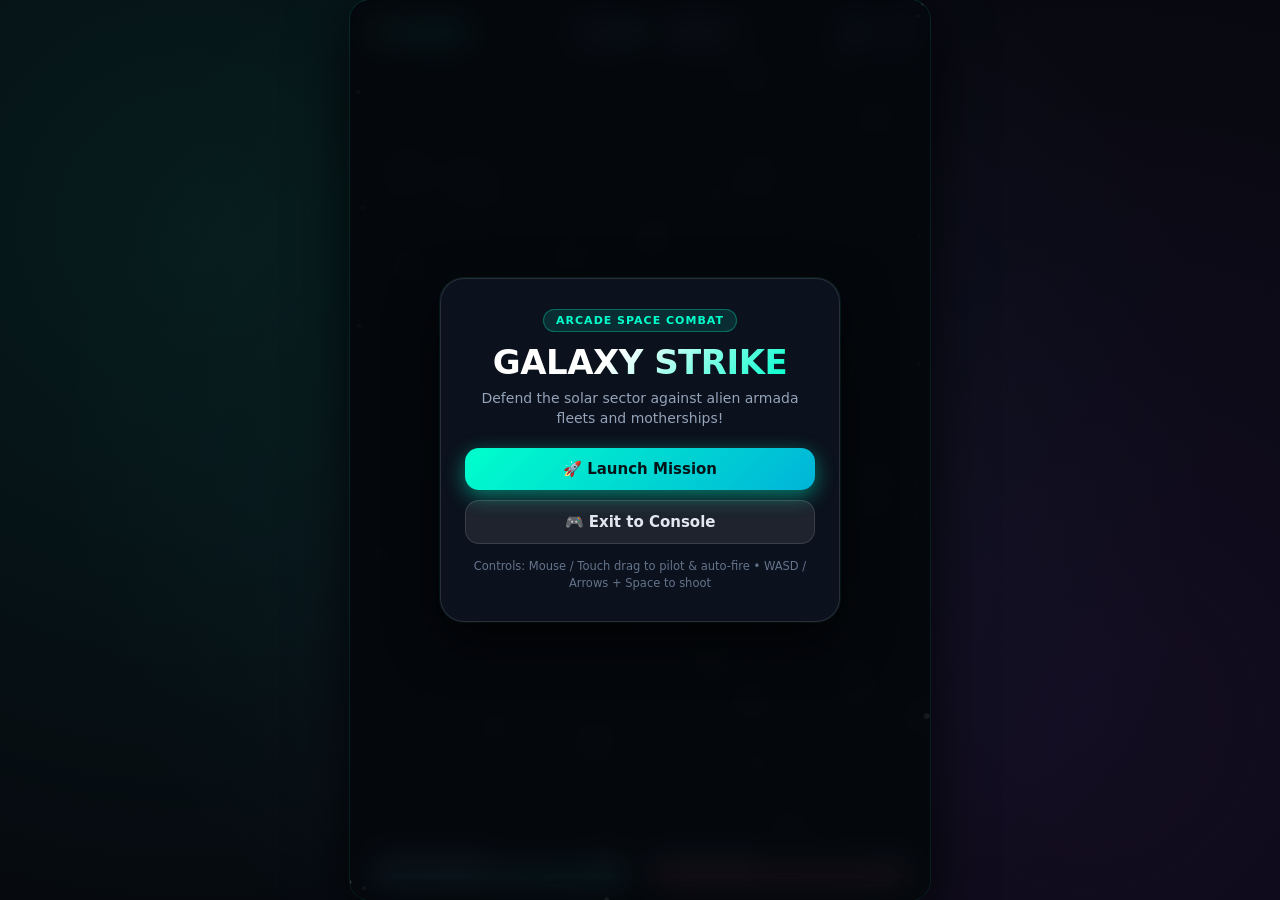
<file: Games/GalaxyShooter/GalaxyShooter.html>
<!DOCTYPE html>
<html lang="en">
<head>
  <meta charset="UTF-8">
  <meta name="viewport" content="width=device-width, initial-scale=1.0, maximum-scale=1.0, user-scalable=no, viewport-fit=cover">
  <title>Galaxy Strike - Pocket Console</title>
  <style>
    :root {
      --accent: #00ffcc;
      --accent-glow: rgba(0, 255, 204, 0.45);
      --laser: #38bdf8;
      --laser-glow: rgba(56, 189, 248, 0.5);
      --danger: #ff4757;
      --danger-glow: rgba(255, 71, 87, 0.5);
      --gold: #ffd166;
      --gold-glow: rgba(255, 209, 102, 0.45);
      --bg-dark: #07090e;
      --panel-bg: rgba(13, 20, 32, 0.88);
      --border-subtle: rgba(255, 255, 255, 0.12);
      color-scheme: dark;
    }

    * {
      box-sizing: border-box;
      -webkit-tap-highlight-color: transparent;
      margin: 0;
      padding: 0;
    }

    html, body {
      width: 100%;
      height: 100%;
      background: var(--bg-dark);
      color: #f1f5f9;
      font-family: system-ui, -apple-system, 'Segoe UI', Roboto, sans-serif;
      overflow: hidden;
      user-select: none;
      -webkit-user-select: none;
      touch-action: none;
      display: flex;
      flex-direction: column;
      align-items: center;
      justify-content: center;
    }

    /* Ambient Nebulae Background */
    .ambient-glow {
      position: fixed;
      inset: 0;
      pointer-events: none;
      background:
        radial-gradient(circle at 15% 25%, rgba(0, 255, 204, 0.08), transparent 60%),
        radial-gradient(circle at 85% 80%, rgba(147, 51, 234, 0.09), transparent 65%),
        radial-gradient(circle at 50% 50%, rgba(56, 189, 248, 0.06), transparent 75%);
      z-index: 1;
    }

    /* Canvas Frame Container */
    #canvasWrap {
      position: relative;
      width: 100vw;
      height: 100vh;
      max-width: 580px;
      max-height: 940px;
      aspect-ratio: 9 / 16;
      box-shadow: 0 20px 60px rgba(0, 0, 0, 0.8), 0 0 0 1px rgba(0, 255, 204, 0.15);
      border-radius: 20px;
      overflow: hidden;
      background: #04060a;
      z-index: 5;
    }

    canvas {
      display: block;
      width: 100%;
      height: 100%;
      cursor: crosshair;
    }

    /* Top HUD */
    #hud {
      position: absolute;
      top: 14px;
      left: 14px;
      right: 14px;
      display: flex;
      align-items: center;
      justify-content: space-between;
      pointer-events: none;
      z-index: 20;
      gap: 8px;
    }

    .nav-btn {
      pointer-events: auto;
      display: inline-flex;
      align-items: center;
      gap: 6px;
      padding: 7px 14px;
      border-radius: 999px;
      background: rgba(15, 23, 42, 0.85);
      border: 1px solid var(--border-subtle);
      color: #e2e8f0;
      font-size: 13px;
      font-weight: 600;
      text-decoration: none;
      backdrop-filter: blur(10px);
      -webkit-backdrop-filter: blur(10px);
      transition: all 0.2s ease;
      box-shadow: 0 4px 14px rgba(0, 0, 0, 0.35);
    }
    .nav-btn:hover {
      background: rgba(255, 255, 255, 0.16);
      color: #fff;
      transform: translateY(-1px);
    }
    .nav-btn.console-back {
      background: rgba(0, 255, 204, 0.12);
      border-color: rgba(0, 255, 204, 0.35);
      color: var(--accent);
    }
    .nav-btn.console-back:hover {
      background: rgba(0, 255, 204, 0.25);
      box-shadow: 0 0 16px var(--accent-glow);
    }

    .hud-center {
      display: flex;
      align-items: center;
      gap: 8px;
    }

    .hud-pill {
      display: inline-flex;
      align-items: center;
      gap: 6px;
      padding: 6px 12px;
      border-radius: 999px;
      background: rgba(14, 21, 33, 0.85);
      border: 1px solid var(--border-subtle);
      font-size: 13px;
      font-weight: 700;
      backdrop-filter: blur(8px);
      color: #94a3b8;
    }
    .hud-pill b {
      color: #fff;
    }
    .hud-pill.score-pill b {
      color: var(--accent);
      text-shadow: 0 0 10px var(--accent-glow);
    }
    .hud-pill.wave-pill b {
      color: var(--gold);
    }

    .hud-actions {
      display: flex;
      align-items: center;
      gap: 6px;
      pointer-events: auto;
    }

    .hud-btn {
      width: 36px;
      height: 36px;
      border-radius: 50%;
      border: 1px solid var(--border-subtle);
      background: rgba(15, 23, 42, 0.85);
      color: #e2e8f0;
      display: flex;
      align-items: center;
      justify-content: center;
      font-size: 14px;
      cursor: pointer;
      backdrop-filter: blur(8px);
      transition: all 0.2s;
    }
    .hud-btn:hover {
      background: rgba(255, 255, 255, 0.18);
      color: #fff;
      transform: scale(1.06);
    }

    /* Player Vitals Bar */
    #vitals {
      position: absolute;
      bottom: 14px;
      left: 16px;
      right: 16px;
      display: flex;
      align-items: center;
      justify-content: space-between;
      gap: 12px;
      pointer-events: none;
      z-index: 20;
    }

    .vital-box {
      flex: 1;
      background: rgba(10, 16, 26, 0.8);
      border: 1px solid var(--border-subtle);
      border-radius: 12px;
      padding: 6px 10px;
      backdrop-filter: blur(8px);
    }
    .vital-label {
      font-size: 10px;
      text-transform: uppercase;
      font-weight: 700;
      letter-spacing: 0.5px;
      margin-bottom: 3px;
      color: #94a3b8;
      display: flex;
      justify-content: space-between;
    }
    .vital-bar {
      height: 6px;
      border-radius: 999px;
      background: rgba(255, 255, 255, 0.1);
      overflow: hidden;
      position: relative;
    }
    .vital-fill {
      height: 100%;
      width: 100%;
      transition: width 0.15s ease;
    }
    .vital-fill.hull {
      background: linear-gradient(90deg, #ff4757, #ff6b81);
      box-shadow: 0 0 10px rgba(255, 71, 87, 0.5);
    }
    .vital-fill.shield {
      background: linear-gradient(90deg, #38bdf8, #00ffcc);
      box-shadow: 0 0 10px var(--accent-glow);
    }

    /* Boss Health HUD (Appears during boss waves) */
    #bossBarWrap {
      position: absolute;
      top: 60px;
      left: 20px;
      right: 20px;
      display: none;
      flex-direction: column;
      align-items: center;
      pointer-events: none;
      z-index: 20;
      animation: fadeIn 0.3s ease-out;
    }
    .boss-name {
      font-size: 12px;
      font-weight: 800;
      color: #ff4757;
      text-transform: uppercase;
      letter-spacing: 1.5px;
      text-shadow: 0 0 10px rgba(255, 71, 87, 0.6);
      margin-bottom: 4px;
    }
    .boss-bar {
      width: 100%;
      height: 8px;
      border-radius: 999px;
      background: rgba(255, 255, 255, 0.1);
      border: 1px solid rgba(255, 71, 87, 0.4);
      overflow: hidden;
    }
    .boss-fill {
      height: 100%;
      width: 100%;
      background: linear-gradient(90deg, #ff4757, #ff9f43);
      box-shadow: 0 0 12px rgba(255, 71, 87, 0.7);
      transition: width 0.1s ease;
    }

    /* Modal Overlays */
    .overlay {
      position: absolute;
      inset: 0;
      display: flex;
      flex-direction: column;
      align-items: center;
      justify-content: center;
      background: rgba(6, 9, 14, 0.82);
      backdrop-filter: blur(14px);
      -webkit-backdrop-filter: blur(14px);
      z-index: 35;
      padding: 20px;
      animation: fadeIn 0.25s ease-out;
    }

    @keyframes fadeIn {
      from { opacity: 0; transform: scale(0.96); }
      to { opacity: 1; transform: scale(1); }
    }

    .panel {
      width: min(92%, 400px);
      background: var(--panel-bg);
      border: 1px solid var(--border-subtle);
      border-radius: 24px;
      padding: 30px 24px;
      text-align: center;
      box-shadow: 0 20px 50px rgba(0, 0, 0, 0.7), 0 0 0 1px rgba(0, 255, 204, 0.1);
      display: flex;
      flex-direction: column;
      align-items: center;
    }

    .game-badge {
      display: inline-block;
      padding: 4px 12px;
      border-radius: 999px;
      background: rgba(0, 255, 204, 0.12);
      border: 1px solid rgba(0, 255, 204, 0.3);
      color: var(--accent);
      font-size: 11px;
      font-weight: 700;
      letter-spacing: 1px;
      text-transform: uppercase;
      margin-bottom: 10px;
    }

    h1 {
      font-size: 34px;
      font-weight: 850;
      margin: 0 0 6px 0;
      letter-spacing: -0.5px;
      background: linear-gradient(135deg, #ffffff 40%, var(--accent) 100%);
      -webkit-background-clip: text;
      -webkit-text-fill-color: transparent;
    }

    p.subtitle {
      font-size: 14px;
      color: #94a3b8;
      margin: 0 0 20px 0;
      line-height: 1.45;
    }

    .score-summary {
      width: 100%;
      background: rgba(10, 16, 26, 0.8);
      border: 1px solid var(--border-subtle);
      border-radius: 16px;
      padding: 14px;
      margin-bottom: 18px;
      display: grid;
      grid-template-columns: 1fr 1fr;
      gap: 10px;
    }
    .score-val {
      font-size: 24px;
      font-weight: 800;
      color: #fff;
    }
    .score-val.highlight {
      color: var(--accent);
      text-shadow: 0 0 12px var(--accent-glow);
    }
    .score-label {
      font-size: 11px;
      text-transform: uppercase;
      color: #8fa0b5;
      font-weight: 600;
    }

    /* Buttons */
    .menu-actions {
      display: flex;
      flex-direction: column;
      gap: 10px;
      width: 100%;
    }

    .btn {
      width: 100%;
      padding: 12px 20px;
      border-radius: 14px;
      border: none;
      font-family: inherit;
      font-size: 15px;
      font-weight: 700;
      cursor: pointer;
      display: inline-flex;
      align-items: center;
      justify-content: center;
      gap: 8px;
      transition: all 0.2s;
      text-decoration: none;
    }
    .btn:hover {
      transform: translateY(-2px);
      filter: brightness(1.1);
    }
    .btn:active {
      transform: translateY(0);
    }

    .btn-primary {
      background: linear-gradient(135deg, #00ffcc, #00b4d8);
      color: #031518;
      box-shadow: 0 6px 20px var(--accent-glow);
    }
    .btn-secondary {
      background: rgba(255, 255, 255, 0.08);
      border: 1px solid var(--border-subtle);
      color: #e2e8f0;
    }
    .btn-secondary:hover {
      background: rgba(255, 255, 255, 0.16);
      color: #fff;
    }

    .quick-rate-box {
      margin: 10px 0 14px;
      padding: 10px 14px;
      background: rgba(255, 255, 255, 0.05);
      border: 1px solid rgba(255, 255, 255, 0.12);
      border-radius: 12px;
      display: flex;
      align-items: center;
      justify-content: space-between;
      gap: 8px;
    }
    .quick-stars-row {
      display: inline-flex;
      gap: 4px;
    }
    .q-star-btn {
      background: none;
      border: none;
      color: rgba(255, 255, 255, 0.3);
      font-size: 22px;
      cursor: pointer;
      line-height: 1;
      padding: 0 2px;
      transition: color 0.15s, transform 0.15s;
    }
    .q-star-btn:hover, .q-star-btn.active {
      color: #ffbe00;
      transform: scale(1.2);
      text-shadow: 0 0 10px rgba(255, 190, 0, 0.6);
    }
    .controls-hint {
      margin-top: 14px;
      font-size: 11.5px;
      color: #64748b;
      line-height: 1.45;
    }

    .hidden {
      display: none !important;
    }
  </style>
</head>
<body>
  <div class="ambient-glow" aria-hidden="true"></div>

  <div id="canvasWrap">
    <!-- Top HUD -->
    <header id="hud">
      <a href="../../index.html" class="nav-btn console-back" title="Return to Pocket Console">
        <span aria-hidden="true">🎮</span> Console
      </a>

      <div class="hud-center">
        <div class="hud-pill score-pill">
          <span>Score</span>
          <b id="scoreVal">0</b>
        </div>
        <div class="hud-pill wave-pill">
          <span>Wave</span>
          <b id="waveVal">1</b>
        </div>
      </div>

      <div class="hud-actions">
        <button class="hud-btn" id="audioToggle" type="button" title="Toggle Sound">🔊</button>
        <button class="hud-btn" id="pauseBtn" type="button" title="Pause Game (P / Esc)">⏸</button>
      </div>
    </header>

    <!-- Boss Health Bar -->
    <div id="bossBarWrap">
      <div class="boss-name" id="bossName">MOTHERSHIP DREADNOUGHT</div>
      <div class="boss-bar">
        <div class="boss-fill" id="bossFill"></div>
      </div>
    </div>

    <!-- Canvas -->
    <canvas id="c"></canvas>

    <!-- Bottom Player Vitals -->
    <div id="vitals">
      <div class="vital-box">
        <div class="vital-label">
          <span>Shield Integrity</span>
          <span id="shieldText">100%</span>
        </div>
        <div class="vital-bar">
          <div class="vital-fill shield" id="shieldBar"></div>
        </div>
      </div>
      <div class="vital-box">
        <div class="vital-label">
          <span>Hull Integrity</span>
          <span id="hullText">3 / 3</span>
        </div>
        <div class="vital-bar">
          <div class="vital-fill hull" id="hullBar"></div>
        </div>
      </div>
    </div>

    <!-- START MENU -->
    <div class="overlay" id="startOverlay">
      <div class="panel">
        <div class="game-badge">Arcade Space Combat</div>
        <h1>GALAXY STRIKE</h1>
        <p class="subtitle">Defend the solar sector against alien armada fleets and motherships!</p>

        <div class="menu-actions">
          <button class="btn btn-primary" id="btnPlay" type="button">🚀 Launch Mission</button>
          <a href="../../index.html" class="btn btn-secondary">🎮 Exit to Console</a>
        </div>

        <div class="controls-hint">
          Controls: Mouse / Touch drag to pilot & auto-fire • WASD / Arrows + Space to shoot
        </div>
      </div>
    </div>

    <!-- PAUSE MENU -->
    <div class="overlay hidden" id="pauseOverlay">
      <div class="panel">
        <div class="game-badge">Mission Paused</div>
        <h1>GAME PAUSED</h1>
        <p class="subtitle">Thrusters idle. Catch your breath pilot!</p>

        <div class="menu-actions">
          <button class="btn btn-primary" id="btnResume" type="button">▶ Resume Combat</button>
          <button class="btn btn-secondary" id="btnRestartPause" type="button">🔄 Restart Wave</button>
          <a href="../../index.html" class="btn btn-secondary">🎮 Return to Console</a>
        </div>
      </div>
    </div>

    <!-- GAME OVER -->
    <div class="overlay hidden" id="gameOverOverlay">
      <div class="panel">
        <div class="game-badge" style="color:#ff4757; border-color:rgba(255,71,87,0.3); background:rgba(255,71,87,0.12);">Ship Destroyed</div>
        <h1 style="background: linear-gradient(135deg, #ffffff, #ff4757); -webkit-background-clip:text; -webkit-text-fill-color:transparent;">MISSION FAILED</h1>
        <p class="subtitle">Your fighter disintegrated in enemy crossfire.</p>

        <div class="score-summary">
          <div>
            <div class="score-label">Final Score</div>
            <div class="score-val highlight" id="modalScore">0</div>
          </div>
          <div>
            <div class="score-label">Best Record</div>
            <div class="score-val" id="modalBest">0</div>
          </div>
        </div>

        <div class="quick-rate-box">
          <span style="font-size:12px; color:#94a3b8; font-weight:700;">Rate Session:</span>
          <div class="quick-stars-row" id="gameOverStars">
            <button type="button" class="q-star-btn" data-star="1">★</button>
            <button type="button" class="q-star-btn" data-star="2">★</button>
            <button type="button" class="q-star-btn" data-star="3">★</button>
            <button type="button" class="q-star-btn" data-star="4">★</button>
            <button type="button" class="q-star-btn" data-star="5">★</button>
          </div>
          <span id="rateAckText" style="font-size:11px; color:#00ffcc; font-weight:700;"></span>
        </div>

        <div class="menu-actions">
          <button class="btn btn-primary" id="btnRetry" type="button">🔄 Deploy Again</button>
          <a href="../../index.html" class="btn btn-secondary">🎮 Return to Console</a>
        </div>
      </div>
    </div>

    <!-- VICTORY SCREEN -->
    <div class="overlay hidden" id="victoryOverlay">
      <div class="panel">
        <div class="game-badge" style="color:#40d17a; border-color:rgba(64,209,122,0.3); background:rgba(64,209,122,0.12);">Sector Cleared</div>
        <h1 style="background: linear-gradient(135deg, #ffffff, #40d17a); -webkit-background-clip:text; -webkit-text-fill-color:transparent;">GALAXY SAVED!</h1>
        <p class="subtitle">Mothership eliminated! You achieved galactic victory!</p>

        <div class="score-summary">
          <div>
            <div class="score-label">Heroic Score</div>
            <div class="score-val highlight" id="vicScore">0</div>
          </div>
          <div>
            <div class="score-label">Top Score</div>
            <div class="score-val" id="vicBest">0</div>
          </div>
        </div>

        <div class="menu-actions">
          <button class="btn btn-primary" id="btnPlayAgain" type="button">🔄 Play New Game</button>
          <a href="../../index.html" class="btn btn-secondary">🎮 Return to Console</a>
        </div>
      </div>
    </div>
  </div>

<script>
(() => {
  // ==========================================
  // Web Audio Synthesizer SFX Engine
  // ==========================================
  class SpaceSoundEngine {
    constructor() {
      this.ctx = null;
      this.muted = false;
    }
    init() {
      if (!this.ctx) {
        const AC = window.AudioContext || window.webkitAudioContext;
        if (AC) this.ctx = new AC();
      }
      if (this.ctx && this.ctx.state === "suspended") this.ctx.resume();
    }
    play(type) {
      if (this.muted) return;
      this.init();
      if (!this.ctx) return;
      const t = this.ctx.currentTime;
      try {
        if (type === "laser") {
          const osc = this.ctx.createOscillator();
          const gain = this.ctx.createGain();
          osc.type = "sawtooth";
          osc.frequency.setValueAtTime(880, t);
          osc.frequency.exponentialRampToValueAtTime(160, t + 0.08);
          gain.gain.setValueAtTime(0.12, t);
          gain.gain.linearRampToValueAtTime(0.001, t + 0.08);
          osc.connect(gain);
          gain.connect(this.ctx.destination);
          osc.start(t);
          osc.stop(t + 0.08);
        } else if (type === "spread") {
          const osc = this.ctx.createOscillator();
          const gain = this.ctx.createGain();
          osc.type = "square";
          osc.frequency.setValueAtTime(1100, t);
          osc.frequency.exponentialRampToValueAtTime(220, t + 0.1);
          gain.gain.setValueAtTime(0.14, t);
          gain.gain.linearRampToValueAtTime(0.001, t + 0.1);
          osc.connect(gain);
          gain.connect(this.ctx.destination);
          osc.start(t);
          osc.stop(t + 0.1);
        } else if (type === "explode") {
          const osc = this.ctx.createOscillator();
          const gain = this.ctx.createGain();
          osc.type = "sawtooth";
          osc.frequency.setValueAtTime(140, t);
          osc.frequency.exponentialRampToValueAtTime(25, t + 0.28);
          gain.gain.setValueAtTime(0.25, t);
          gain.gain.linearRampToValueAtTime(0.001, t + 0.28);
          osc.connect(gain);
          gain.connect(this.ctx.destination);
          osc.start(t);
          osc.stop(t + 0.28);
        } else if (type === "powerup") {
          [523.25, 659.25, 783.99, 1046.5].forEach((f, i) => {
            const o = this.ctx.createOscillator();
            const g = this.ctx.createGain();
            o.type = "sine";
            o.frequency.setValueAtTime(f, t + i * 0.06);
            g.gain.setValueAtTime(0.12, t + i * 0.06);
            g.gain.linearRampToValueAtTime(0.001, t + i * 0.06 + 0.15);
            o.connect(g);
            g.connect(this.ctx.destination);
            o.start(t + i * 0.06);
            o.stop(t + i * 0.06 + 0.15);
          });
        } else if (type === "hit") {
          const osc = this.ctx.createOscillator();
          const gain = this.ctx.createGain();
          osc.type = "triangle";
          osc.frequency.setValueAtTime(160, t);
          osc.frequency.linearRampToValueAtTime(60, t + 0.12);
          gain.gain.setValueAtTime(0.2, t);
          gain.gain.linearRampToValueAtTime(0.001, t + 0.12);
          osc.connect(gain);
          gain.connect(this.ctx.destination);
          osc.start(t);
          osc.stop(t + 0.12);
        } else if (type === "victory") {
          [440, 554.37, 659.25, 880, 1108.7].forEach((f, i) => {
            const o = this.ctx.createOscillator();
            const g = this.ctx.createGain();
            o.type = "triangle";
            o.frequency.setValueAtTime(f, t + i * 0.09);
            g.gain.setValueAtTime(0.18, t + i * 0.09);
            g.gain.exponentialRampToValueAtTime(0.001, t + i * 0.09 + 0.35);
            o.connect(g);
            g.connect(this.ctx.destination);
            o.start(t + i * 0.09);
            o.stop(t + i * 0.09 + 0.35);
          });
        }
      } catch (err) {}
    }
  }

  const sfx = new SpaceSoundEngine();

  // Audio Toggle
  const audioToggle = document.getElementById("audioToggle");
  audioToggle.addEventListener("click", () => {
    sfx.muted = !sfx.muted;
    audioToggle.textContent = sfx.muted ? "🔇" : "🔊";
    audioToggle.style.opacity = sfx.muted ? "0.6" : "1";
    if (!sfx.muted) sfx.play("laser");
  });

  // Canvas Setup
  const canvas = document.getElementById("c");
  const ctx = canvas.getContext("2d");
  const W = 540;
  const H = 960;

  function resize() {
    canvas.width = W;
    canvas.height = H;
  }
  resize();

  // DOM Elements
  const scoreVal = document.getElementById("scoreVal");
  const waveVal = document.getElementById("waveVal");
  const shieldBar = document.getElementById("shieldBar");
  const shieldText = document.getElementById("shieldText");
  const hullBar = document.getElementById("hullBar");
  const hullText = document.getElementById("hullText");
  const bossBarWrap = document.getElementById("bossBarWrap");
  const bossFill = document.getElementById("bossFill");

  const startOverlay = document.getElementById("startOverlay");
  const pauseOverlay = document.getElementById("pauseOverlay");
  const gameOverOverlay = document.getElementById("gameOverOverlay");
  const victoryOverlay = document.getElementById("victoryOverlay");

  const btnPlay = document.getElementById("btnPlay");
  const btnResume = document.getElementById("btnResume");
  const btnRestartPause = document.getElementById("btnRestartPause");
  const btnRetry = document.getElementById("btnRetry");
  const btnPlayAgain = document.getElementById("btnPlayAgain");
  const pauseBtn = document.getElementById("pauseBtn");

  // Game State
  const state = {
    mode: "menu", // "menu" | "play" | "pause" | "over" | "victory"
    score: 0,
    best: Number(localStorage.getItem("galaxy_best") || 0),
    wave: 1,
    maxWaves: 5,
    fireTimer: 0,
    fireRate: 0.18,
    weapon: "single", // "single" | "double" | "triple"
    weaponTimer: 0,
  };

  // Starfield
  const stars = [];
  for (let i = 0; i < 90; i++) {
    stars.push({
      x: Math.random() * W,
      y: Math.random() * H,
      size: Math.random() * 2 + 0.8,
      speed: Math.random() * 80 + 30,
      alpha: Math.random() * 0.7 + 0.3
    });
  }

  // Player Ship
  const player = {
    x: W / 2,
    y: H - 120,
    w: 42,
    h: 52,
    vx: 0,
    vy: 0,
    hull: 3,
    maxHull: 3,
    shield: 100,
    maxShield: 100,
    shieldRecharge: 6,
    invulnTimer: 0
  };

  // Entities
  let bullets = [];
  let enemyBullets = [];
  let enemies = [];
  let particles = [];
  let powerups = [];
  let currentBoss = null;

  // Input Handling
  const keys = {};
  let targetX = player.x;
  let targetY = player.y;
  let pointerActive = false;

  window.addEventListener("keydown", (e) => {
    keys[e.key.toLowerCase()] = true;
    if (e.key === "p" || e.key === "Escape") togglePause();
  });
  window.addEventListener("keyup", (e) => {
    keys[e.key.toLowerCase()] = false;
  });

  function getCanvasCoords(clientX, clientY) {
    const rect = canvas.getBoundingClientRect();
    const scaleX = W / rect.width;
    const scaleY = H / rect.height;
    return {
      x: (clientX - rect.left) * scaleX,
      y: (clientY - rect.top) * scaleY
    };
  }

  canvas.addEventListener("pointerdown", (e) => {
    pointerActive = true;
    const pt = getCanvasCoords(e.clientX, e.clientY);
    targetX = pt.x;
    targetY = pt.y;
    sfx.init();
  });
  window.addEventListener("pointermove", (e) => {
    if (!pointerActive) return;
    const pt = getCanvasCoords(e.clientX, e.clientY);
    targetX = pt.x;
    targetY = pt.y;
  });
  window.addEventListener("pointerup", () => pointerActive = false);
  window.addEventListener("pointercancel", () => pointerActive = false);

  function togglePause() {
    if (state.mode === "play") {
      state.mode = "pause";
      pauseOverlay.classList.remove("hidden");
    } else if (state.mode === "pause") {
      state.mode = "play";
      pauseOverlay.classList.add("hidden");
    }
  }
  pauseBtn.addEventListener("click", togglePause);

  // Spawn Enemy Waves
  let waveTimer = 0;
  let enemiesToSpawn = 0;
  let waveInProgress = false;

  function startWave(w) {
    state.wave = w;
    waveVal.textContent = `${w} / ${state.maxWaves}`;
    enemiesToSpawn = 10 + w * 6;
    waveTimer = 0;
    waveInProgress = true;
    currentBoss = null;
    bossBarWrap.style.display = "none";

    if (w === state.maxWaves) {
      spawnBoss();
    }
  }

  function spawnEnemy() {
    const types = ["scout", "cruiser", "asteroid"];
    const pick = (state.wave > 2) ? types[Math.floor(Math.random() * types.length)] : types[Math.floor(Math.random() * 2)];
    
    let x = Math.random() * (W - 80) + 40;
    let y = -50;
    let hp = 1;
    let speed = 120 + state.wave * 15;

    if (pick === "cruiser") {
      hp = 3;
      speed = 90 + state.wave * 10;
    } else if (pick === "asteroid") {
      hp = 5;
      speed = 70 + state.wave * 8;
    }

    enemies.push({
      type: pick,
      x,
      y,
      w: pick === "asteroid" ? 48 : (pick === "cruiser" ? 44 : 34),
      h: pick === "asteroid" ? 48 : (pick === "cruiser" ? 46 : 38),
      hp,
      maxHp: hp,
      speed,
      angle: 0,
      rotSpeed: (Math.random() - 0.5) * 2,
      shootTimer: Math.random() * 2 + 1,
    });
  }

  function spawnBoss() {
    bossBarWrap.style.display = "flex";
    currentBoss = {
      x: W / 2,
      y: -120,
      targetY: 160,
      w: 160,
      h: 90,
      hp: 120,
      maxHp: 120,
      vx: 110,
      phase: 1,
      shootTimer: 0,
      missileTimer: 0
    };
  }

  function spawnParticles(x, y, color, count = 16, maxSpeed = 160) {
    for (let i = 0; i < count; i++) {
      const angle = Math.random() * Math.PI * 2;
      const spd = Math.random() * maxSpeed + 40;
      particles.push({
        x,
        y,
        vx: Math.cos(angle) * spd,
        vy: Math.sin(angle) * spd,
        color,
        size: Math.random() * 3.5 + 2,
        life: Math.random() * 0.4 + 0.3,
        maxLife: 0.7
      });
    }
  }

  function spawnPowerup(x, y) {
    if (Math.random() > 0.32) return;
    const types = ["weapon", "shield", "health", "bomb"];
    const pick = types[Math.floor(Math.random() * types.length)];
    powerups.push({
      x,
      y,
      w: 26,
      h: 26,
      type: pick,
      vy: 110
    });
  }

  function shoot() {
    sfx.play(state.weapon === "triple" ? "spread" : "laser");
    if (state.weapon === "single") {
      bullets.push({ x: player.x, y: player.y - 26, vx: 0, vy: -780, color: "#00ffcc" });
    } else if (state.weapon === "double") {
      bullets.push({ x: player.x - 12, y: player.y - 20, vx: 0, vy: -780, color: "#38bdf8" });
      bullets.push({ x: player.x + 12, y: player.y - 20, vx: 0, vy: -780, color: "#38bdf8" });
    } else if (state.weapon === "triple") {
      bullets.push({ x: player.x, y: player.y - 26, vx: 0, vy: -780, color: "#ffd166" });
      bullets.push({ x: player.x - 12, y: player.y - 20, vx: -140, vy: -750, color: "#ffd166" });
      bullets.push({ x: player.x + 12, y: player.y - 20, vx: 140, vy: -750, color: "#ffd166" });
    }
  }

  function triggerBomb() {
    sfx.play("explode");
    spawnParticles(W / 2, H / 2, "#ffffff", 80, 450);
    for (const e of enemies) {
      spawnParticles(e.x, e.y, "#ff4757", 18);
      state.score += 150;
    }
    enemies.length = 0;
    enemyBullets.length = 0;
    if (currentBoss) currentBoss.hp -= 25;
  }

  function damagePlayer(amount = 20) {
    if (player.invulnTimer > 0) return;
    sfx.play("hit");
    spawnParticles(player.x, player.y, "#38bdf8", 14);

    if (player.shield > 0) {
      player.shield -= amount;
      if (player.shield < 0) {
        player.hull -= 1;
        player.shield = 0;
      }
    } else {
      player.hull -= 1;
    }

    player.invulnTimer = 0.8;

    if (player.hull <= 0) {
      sfx.play("explode");
      spawnParticles(player.x, player.y, "#ff4757", 60, 320);
      gameOver();
    }
  }

  function gameOver() {
    state.mode = "over";
    if (state.score > state.best) {
      state.best = state.score;
      localStorage.setItem("galaxy_best", String(state.best));
    }
    document.getElementById("modalScore").textContent = state.score;
    document.getElementById("modalBest").textContent = state.best;
    gameOverOverlay.classList.remove("hidden");
  }

  function triggerVictory() {
    state.mode = "victory";
    sfx.play("victory");
    if (state.score > state.best) {
      state.best = state.score;
      localStorage.setItem("galaxy_best", String(state.best));
    }
    document.getElementById("vicScore").textContent = state.score;
    document.getElementById("vicBest").textContent = state.best;
    victoryOverlay.classList.remove("hidden");
  }

  function startNewGame() {
    state.score = 0;
    state.weapon = "single";
    state.weaponTimer = 0;
    player.x = W / 2;
    player.y = H - 120;
    player.hull = 3;
    player.shield = 100;
    player.invulnTimer = 0;
    targetX = player.x;
    targetY = player.y;

    bullets.length = 0;
    enemyBullets.length = 0;
    enemies.length = 0;
    particles.length = 0;
    powerups.length = 0;
    currentBoss = null;

    startOverlay.classList.add("hidden");
    pauseOverlay.classList.add("hidden");
    gameOverOverlay.classList.add("hidden");
    victoryOverlay.classList.add("hidden");

    state.mode = "play";
    startWave(1);
  }

  // Quick Rate Buttons
  const qStarBtns = document.querySelectorAll(".q-star-btn");
  qStarBtns.forEach((btn) => {
    btn.addEventListener("click", () => {
      const val = Number(btn.dataset.star);
      qStarBtns.forEach(b => b.classList.toggle("active", Number(b.dataset.star) <= val));
      const ack = document.getElementById("rateAckText");
      if (ack) ack.textContent = `${val}★ Saved!`;
      sessionStorage.setItem("pc_pending_rate_game", "galaxy_strike");
      sessionStorage.setItem("pc_pending_rate_title", "Galaxy Strike");
      sessionStorage.setItem("pc_auto_rate_stars", String(val));
    });
  });

  btnPlay.addEventListener("click", startNewGame);
  btnResume.addEventListener("click", togglePause);
  btnRestartPause.addEventListener("click", startNewGame);
  btnRetry.addEventListener("click", startNewGame);
  btnPlayAgain.addEventListener("click", startNewGame);

  // Update Loop
  let tLast = performance.now();

  function update(dt) {
    // Starfield scroll
    for (const s of stars) {
      s.y += s.speed * dt;
      if (s.y > H) {
        s.y = -5;
        s.x = Math.random() * W;
      }
    }

    if (state.mode !== "play") return;

    // Movement (Keys + Pointer)
    const moveSpeed = 480;
    if (keys["arrowleft"] || keys["a"]) player.x -= moveSpeed * dt;
    if (keys["arrowright"] || keys["d"]) player.x += moveSpeed * dt;
    if (keys["arrowup"] || keys["w"]) player.y -= moveSpeed * dt;
    if (keys["arrowdown"] || keys["s"]) player.y += moveSpeed * dt;

    if (pointerActive) {
      player.x += (targetX - player.x) * Math.min(1, dt * 16);
      player.y += (targetY - player.y) * Math.min(1, dt * 16);
    }

    // Bounds check
    player.x = Math.max(30, Math.min(W - 30, player.x));
    player.y = Math.max(80, Math.min(H - 60, player.y));

    // Shield Recharge
    if (player.shield < player.maxShield) {
      player.shield = Math.min(player.maxShield, player.shield + player.shieldRecharge * dt);
    }
    if (player.invulnTimer > 0) player.invulnTimer -= dt;

    // Weapon timer
    if (state.weaponTimer > 0) {
      state.weaponTimer -= dt;
      if (state.weaponTimer <= 0) state.weapon = "single";
    }

    // Auto Fire
    state.fireTimer += dt;
    if (state.fireTimer >= state.fireRate) {
      state.fireTimer = 0;
      shoot();
    }

    // Update Bullets
    for (let i = bullets.length - 1; i >= 0; i--) {
      const b = bullets[i];
      b.x += b.vx * dt;
      b.y += b.vy * dt;
      if (b.y < -20 || b.x < -20 || b.x > W + 20) bullets.splice(i, 1);
    }

    for (let i = enemyBullets.length - 1; i >= 0; i--) {
      const eb = enemyBullets[i];
      eb.x += eb.vx * dt;
      eb.y += eb.vy * dt;

      // Hit Player
      const dist = Math.hypot(eb.x - player.x, eb.y - player.y);
      if (dist < 24) {
        damagePlayer(15);
        enemyBullets.splice(i, 1);
        continue;
      }

      if (eb.y > H + 30) enemyBullets.splice(i, 1);
    }

    // Powerups
    for (let i = powerups.length - 1; i >= 0; i--) {
      const p = powerups[i];
      p.y += p.vy * dt;
      if (Math.hypot(p.x - player.x, p.y - player.y) < 36) {
        sfx.play("powerup");
        if (p.type === "weapon") {
          state.weapon = state.weapon === "single" ? "double" : "triple";
          state.weaponTimer = 14;
        } else if (p.type === "shield") {
          player.shield = 100;
        } else if (p.type === "health") {
          player.hull = Math.min(player.maxHull, player.hull + 1);
        } else if (p.type === "bomb") {
          triggerBomb();
        }
        powerups.splice(i, 1);
        continue;
      }
      if (p.y > H + 40) powerups.splice(i, 1);
    }

    // Wave Spawner
    if (waveInProgress && !currentBoss) {
      waveTimer += dt;
      if (enemiesToSpawn > 0 && waveTimer > 0.8) {
        waveTimer = 0;
        spawnEnemy();
        enemiesToSpawn--;
      } else if (enemiesToSpawn <= 0 && enemies.length === 0) {
        waveInProgress = false;
        if (state.wave < state.maxWaves) {
          setTimeout(() => startWave(state.wave + 1), 1200);
        }
      }
    }

    // Update Enemies
    for (let i = enemies.length - 1; i >= 0; i--) {
      const e = enemies[i];
      e.y += e.speed * dt;
      e.angle += e.rotSpeed * dt;

      // Enemy Shoot
      if (e.type === "cruiser") {
        e.shootTimer -= dt;
        if (e.shootTimer <= 0) {
          e.shootTimer = 1.8;
          enemyBullets.push({ x: e.x, y: e.y + 20, vx: 0, vy: 260 });
        }
      }

      // Check Collision with Player
      if (Math.hypot(e.x - player.x, e.y - player.y) < (e.w / 2 + 18)) {
        damagePlayer(30);
        spawnParticles(e.x, e.y, "#ff4757", 20);
        enemies.splice(i, 1);
        continue;
      }

      // Check Collision with Bullets
      for (let j = bullets.length - 1; j >= 0; j--) {
        const b = bullets[j];
        if (Math.hypot(b.x - e.x, b.y - e.y) < (e.w / 2 + 8)) {
          e.hp -= 1;
          spawnParticles(b.x, b.y, b.color, 4, 80);
          bullets.splice(j, 1);

          if (e.hp <= 0) {
            sfx.play("explode");
            spawnParticles(e.x, e.y, "#ff6b81", 16);
            spawnPowerup(e.x, e.y);
            state.score += e.type === "cruiser" ? 250 : 100;
            enemies.splice(i, 1);
            break;
          }
        }
      }

      if (e && e.y > H + 60) enemies.splice(i, 1);
    }

    // Boss Battle Logic
    if (currentBoss) {
      if (currentBoss.y < currentBoss.targetY) {
        currentBoss.y += 100 * dt;
      } else {
        currentBoss.x += currentBoss.vx * dt;
        if (currentBoss.x > W - 110 || currentBoss.x < 110) {
          currentBoss.vx *= -1;
        }

        currentBoss.shootTimer += dt;
        if (currentBoss.shootTimer > 0.65) {
          currentBoss.shootTimer = 0;
          enemyBullets.push({ x: currentBoss.x - 40, y: currentBoss.y + 40, vx: -40, vy: 260 });
          enemyBullets.push({ x: currentBoss.x, y: currentBoss.y + 45, vx: 0, vy: 280 });
          enemyBullets.push({ x: currentBoss.x + 40, y: currentBoss.y + 40, vx: 40, vy: 260 });
        }
      }

      // Check Boss Hit with Bullets
      for (let j = bullets.length - 1; j >= 0; j--) {
        const b = bullets[j];
        if (Math.abs(b.x - currentBoss.x) < currentBoss.w / 2 && Math.abs(b.y - currentBoss.y) < currentBoss.h / 2) {
          currentBoss.hp -= 1;
          spawnParticles(b.x, b.y, "#ffd166", 3, 70);
          bullets.splice(j, 1);

          bossFill.style.width = Math.max(0, (currentBoss.hp / currentBoss.maxHp) * 100) + "%";

          if (currentBoss.hp <= 0) {
            sfx.play("explode");
            spawnParticles(currentBoss.x, currentBoss.y, "#ff4757", 80, 360);
            state.score += 5000;
            currentBoss = null;
            bossBarWrap.style.display = "none";
            setTimeout(triggerVictory, 1000);
            break;
          }
        }
      }
    }

    // Update Particles
    for (let i = particles.length - 1; i >= 0; i--) {
      const p = particles[i];
      p.x += p.vx * dt;
      p.y += p.vy * dt;
      p.life -= dt;
      if (p.life <= 0) particles.splice(i, 1);
    }

    // Update HUD Vitals
    scoreVal.textContent = state.score;
    shieldBar.style.width = Math.max(0, (player.shield / player.maxShield) * 100) + "%";
    shieldText.textContent = Math.round(player.shield) + "%";
    hullBar.style.width = Math.max(0, (player.hull / player.maxHull) * 100) + "%";
    hullText.textContent = `${player.hull} / ${player.maxHull}`;
  }

  // Render Loop
  function render() {
    ctx.clearRect(0, 0, W, H);

    // Stars
    for (const s of stars) {
      ctx.fillStyle = `rgba(255, 255, 255, ${s.alpha})`;
      ctx.beginPath();
      ctx.arc(s.x, s.y, s.size, 0, Math.PI * 2);
      ctx.fill();
    }

    // Powerups
    for (const p of powerups) {
      ctx.save();
      ctx.translate(p.x, p.y);
      ctx.fillStyle = p.type === "weapon" ? "#ffd166" : (p.type === "shield" ? "#38bdf8" : (p.type === "bomb" ? "#ff4757" : "#00ffcc"));
      ctx.beginPath();
      ctx.arc(0, 0, 14, 0, Math.PI * 2);
      ctx.fill();
      ctx.fillStyle = "#000";
      ctx.font = "bold 13px system-ui";
      ctx.textAlign = "center";
      ctx.textBaseline = "middle";
      const icon = p.type === "weapon" ? "⚡" : (p.type === "shield" ? "🛡️" : (p.type === "bomb" ? "💣" : "💖"));
      ctx.fillText(icon, 0, 0);
      ctx.restore();
    }

    // Bullets
    for (const b of bullets) {
      ctx.save();
      ctx.fillStyle = b.color;
      ctx.shadowColor = b.color;
      ctx.shadowBlur = 10;
      ctx.fillRect(b.x - 3, b.y - 12, 6, 20);
      ctx.restore();
    }

    // Enemy Bullets
    for (const eb of enemyBullets) {
      ctx.save();
      ctx.fillStyle = "#ff4757";
      ctx.shadowColor = "#ff4757";
      ctx.shadowBlur = 8;
      ctx.beginPath();
      ctx.arc(eb.x, eb.y, 5, 0, Math.PI * 2);
      ctx.fill();
      ctx.restore();
    }

    // Enemies
    for (const e of enemies) {
      ctx.save();
      ctx.translate(e.x, e.y);
      if (e.type === "scout") {
        ctx.fillStyle = "#00ffcc";
        ctx.shadowColor = "rgba(0, 255, 204, 0.5)";
        ctx.shadowBlur = 10;
        ctx.beginPath();
        ctx.moveTo(0, 18);
        ctx.lineTo(-16, -14);
        ctx.lineTo(0, -6);
        ctx.lineTo(16, -14);
        ctx.closePath();
        ctx.fill();
      } else if (e.type === "cruiser") {
        ctx.fillStyle = "#ff4757";
        ctx.shadowColor = "rgba(255, 71, 87, 0.5)";
        ctx.shadowBlur = 12;
        ctx.beginPath();
        ctx.moveTo(0, 22);
        ctx.lineTo(-22, -18);
        ctx.lineTo(-8, -10);
        ctx.lineTo(0, -14);
        ctx.lineTo(8, -10);
        ctx.lineTo(22, -18);
        ctx.closePath();
        ctx.fill();
      } else if (e.type === "asteroid") {
        ctx.rotate(e.angle);
        ctx.fillStyle = "#8fa0b5";
        ctx.strokeStyle = "#5a6b82";
        ctx.lineWidth = 3;
        ctx.beginPath();
        for (let a = 0; a < Math.PI * 2; a += Math.PI / 4) {
          const r = 20 + Math.sin(a * 3) * 4;
          const px = Math.cos(a) * r;
          const py = Math.sin(a) * r;
          if (a === 0) ctx.moveTo(px, py);
          else ctx.lineTo(px, py);
        }
        ctx.closePath();
        ctx.fill();
        ctx.stroke();
      }
      ctx.restore();
    }

    // Boss
    if (currentBoss) {
      ctx.save();
      ctx.translate(currentBoss.x, currentBoss.y);
      ctx.fillStyle = "#ff3838";
      ctx.shadowColor = "#ff4757";
      ctx.shadowBlur = 16;
      ctx.beginPath();
      ctx.moveTo(0, 45);
      ctx.lineTo(-75, -20);
      ctx.lineTo(-50, -40);
      ctx.lineTo(0, -25);
      ctx.lineTo(50, -40);
      ctx.lineTo(75, -20);
      ctx.closePath();
      ctx.fill();

      // Boss Cockpit Core
      ctx.fillStyle = "#ffd166";
      ctx.beginPath();
      ctx.arc(0, -5, 18, 0, Math.PI * 2);
      ctx.fill();
      ctx.restore();
    }

    // Particles
    for (const p of particles) {
      ctx.save();
      ctx.fillStyle = p.color;
      ctx.globalAlpha = Math.max(0, p.life / p.maxLife);
      ctx.beginPath();
      ctx.arc(p.x, p.y, p.size, 0, Math.PI * 2);
      ctx.fill();
      ctx.restore();
    }

    // Player Ship
    if (state.mode === "play" || state.mode === "pause") {
      ctx.save();
      ctx.translate(player.x, player.y);

      // Invulnerability flicker
      if (player.invulnTimer > 0 && Math.floor(Date.now() / 80) % 2 === 0) {
        ctx.globalAlpha = 0.3;
      }

      // Thruster Flame
      ctx.fillStyle = "#ff9f43";
      ctx.shadowColor = "#ff9f43";
      ctx.shadowBlur = 14;
      ctx.beginPath();
      const flameH = 14 + Math.random() * 12;
      ctx.moveTo(-8, 20);
      ctx.lineTo(0, 20 + flameH);
      ctx.lineTo(8, 20);
      ctx.fill();

      // Ship Hull (Neon Cyan Fighter)
      ctx.fillStyle = "#00ffcc";
      ctx.shadowColor = "rgba(0, 255, 204, 0.6)";
      ctx.shadowBlur = 12;
      ctx.beginPath();
      ctx.moveTo(0, -26);
      ctx.lineTo(-20, 18);
      ctx.lineTo(-8, 12);
      ctx.lineTo(0, 16);
      ctx.lineTo(8, 12);
      ctx.lineTo(20, 18);
      ctx.closePath();
      ctx.fill();

      // Cockpit Glow
      ctx.fillStyle = "#ffffff";
      ctx.beginPath();
      ctx.ellipse(0, -4, 4, 10, 0, 0, Math.PI * 2);
      ctx.fill();

      // Shield Bubble
      if (player.shield > 20) {
        ctx.strokeStyle = `rgba(56, 189, 248, ${player.shield / 150})`;
        ctx.shadowColor = "#38bdf8";
        ctx.shadowBlur = 12;
        ctx.lineWidth = 2.5;
        ctx.beginPath();
        ctx.arc(0, 0, 34, 0, Math.PI * 2);
        ctx.stroke();
      }

      ctx.restore();
    }
  }

  function loop(tNow) {
    const dt = Math.min(0.033, (tNow - tLast) / 1000);
    tLast = tNow;

    update(dt);
    render();

    requestAnimationFrame(loop);
  }

  requestAnimationFrame((t) => {
    tLast = t;
    requestAnimationFrame(loop);
  });
})();
</script>
</body>
</html>
</file>
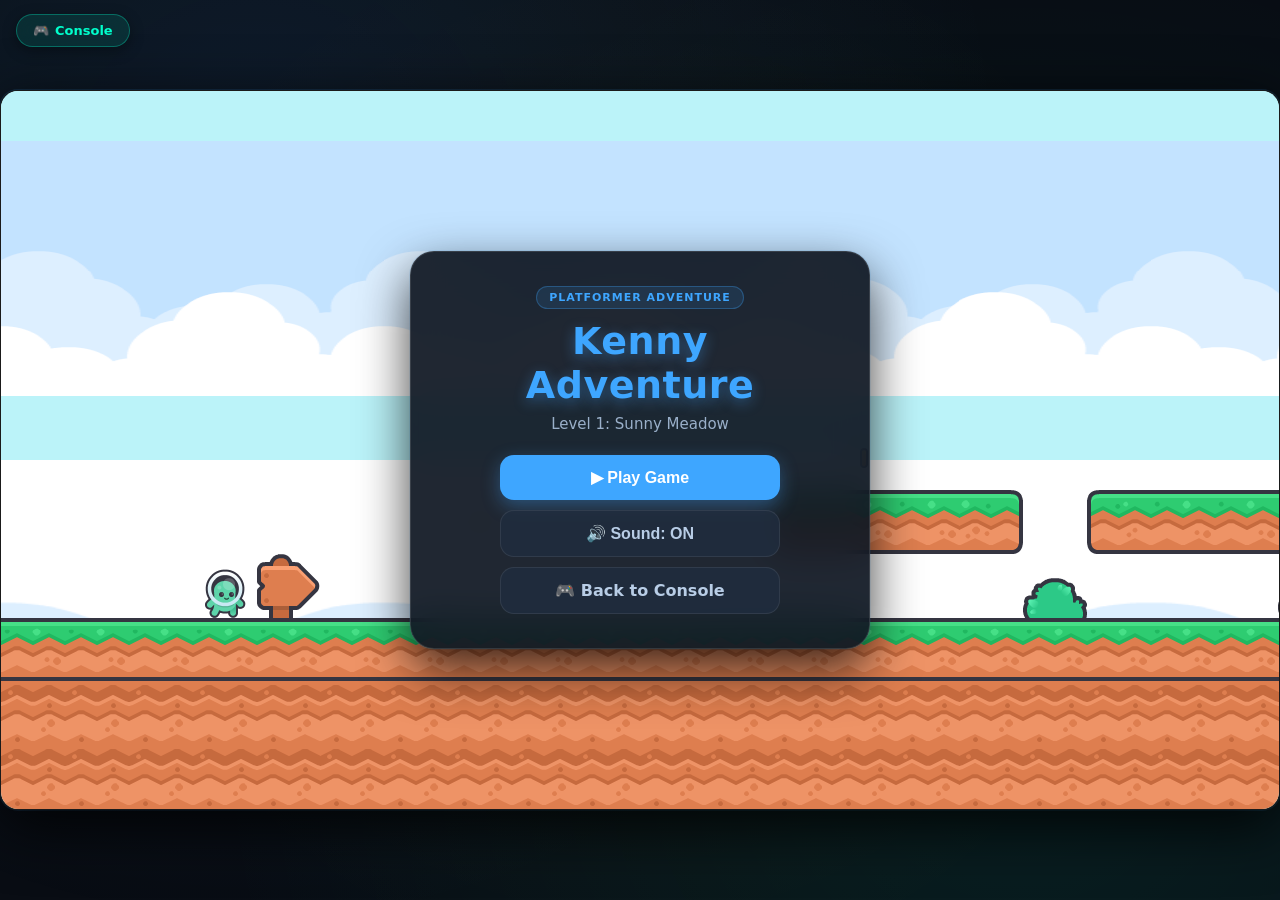
<file: Games/KennyAdventureV1/KennyAdventure.html>
<!DOCTYPE html>
<html lang="en">
<head>
    <meta charset="UTF-8">
    <meta name="viewport" content="width=device-width, initial-scale=1.0, maximum-scale=1.0, user-scalable=no">
    <title>Kenny Adventure - Pocket Console</title>
    <link rel="stylesheet" href="style.css">
</head>
<body>

<!-- Ambient Arcade Glow -->
<div class="ambient-glow" aria-hidden="true"></div>

<!-- Top Left Navigation to Console -->
<div class="nav-bar">
    <a href="../../index.html" class="nav-btn console-back" title="Return to Pocket Console Games">
        <span aria-hidden="true">🎮</span> Console
    </a>
</div>

<div id="game-container">
    <canvas id="gameCanvas"></canvas>

    <!-- In-Game HUD -->
    <div id="hud" style="display: none;">
        <div class="hud-group">
            <div class="hud-item" id="hearts-container"></div>
            <div class="hud-item coin-item">
                <span style="color: #ffd700;" aria-hidden="true">🪙</span>
                <span id="score-text">0</span>
            </div>
            <div class="hud-item gem-item">
                <span style="color: #00d2ff;" aria-hidden="true">💎</span>
                <span id="gems-text">0</span>
            </div>
        </div>
        <button class="pause-btn" id="pause-btn" title="Pause Game (ESC / P)">⏸</button>
    </div>

    <!-- UI Overlay Screens -->
    <div id="ui-overlay">
        <!-- Main Menu -->
        <div id="main-menu" class="menu" style="display: block;">
            <div class="game-badge">Platformer Adventure</div>
            <h1>Kenny Adventure</h1>
            <p class="subtitle">Level 1: Sunny Meadow</p>
            <div class="menu-actions">
                <button class="btn" id="start-btn">▶ Play Game</button>
                <button class="btn btn-secondary" id="audio-toggle-btn">🔊 Sound: ON</button>
                <a href="../../index.html" class="btn btn-secondary" style="text-decoration: none;">🎮 Back to Console</a>
            </div>
        </div>

        <!-- Pause Menu -->
        <div id="pause-menu" class="menu">
            <h1>Game Paused</h1>
            <p class="subtitle">Take a breather!</p>
            <div class="menu-actions">
                <button class="btn" id="resume-btn">▶ Resume</button>
                <button class="btn btn-secondary" id="restart-btn-pause">🔄 Restart Level</button>
                <a href="../../index.html" class="btn btn-secondary" style="text-decoration: none;">🎮 Exit to Console</a>
            </div>
        </div>

        <!-- Victory Screen -->
        <div id="victory-screen" class="menu">
            <h1 style="color: #40d17a;">🎉 Stage Clear!</h1>
            <p class="subtitle">You conquered Sunny Meadow!</p>
            <div class="victory-stat-box">
                <div style="font-size: 14px; color: #9ab0ca; text-transform: uppercase; letter-spacing: 0.5px;">Final Score</div>
                <div style="font-size: 32px; font-weight: 800; color: #ffd700;" id="final-score">0</div>
            </div>
            <div class="menu-actions">
                <button class="btn" id="replay-btn">🔄 Play Again</button>
                <a href="../../index.html" class="btn btn-secondary" style="text-decoration: none;">🎮 Back to Console</a>
            </div>
        </div>

        <!-- Game Over Screen -->
        <div id="gameover-screen" class="menu">
            <h1 style="color: #ff4757;">💀 Game Over</h1>
            <p class="subtitle">Kenny fell in action...</p>
            <div class="menu-actions">
                <button class="btn" id="tryagain-btn">🔄 Try Again</button>
                <a href="../../index.html" class="btn btn-secondary" style="text-decoration: none;">🎮 Exit to Console</a>
            </div>
        </div>
    </div>

    <!-- Mobile Touch Controls -->
    <div id="touch-controls">
        <div class="touch-dpad">
            <div class="touch-btn" id="btn-left">◀</div>
            <div class="touch-btn" id="btn-right">▶</div>
        </div>
        <div class="touch-actions">
            <div class="touch-btn touch-btn-wide" id="btn-jump">JUMP</div>
        </div>
    </div>
</div>

<script src="Maps/Level_1_SunnyMeadow.js"></script>
<script src="game.js"></script>
</body>
</html>
</file>
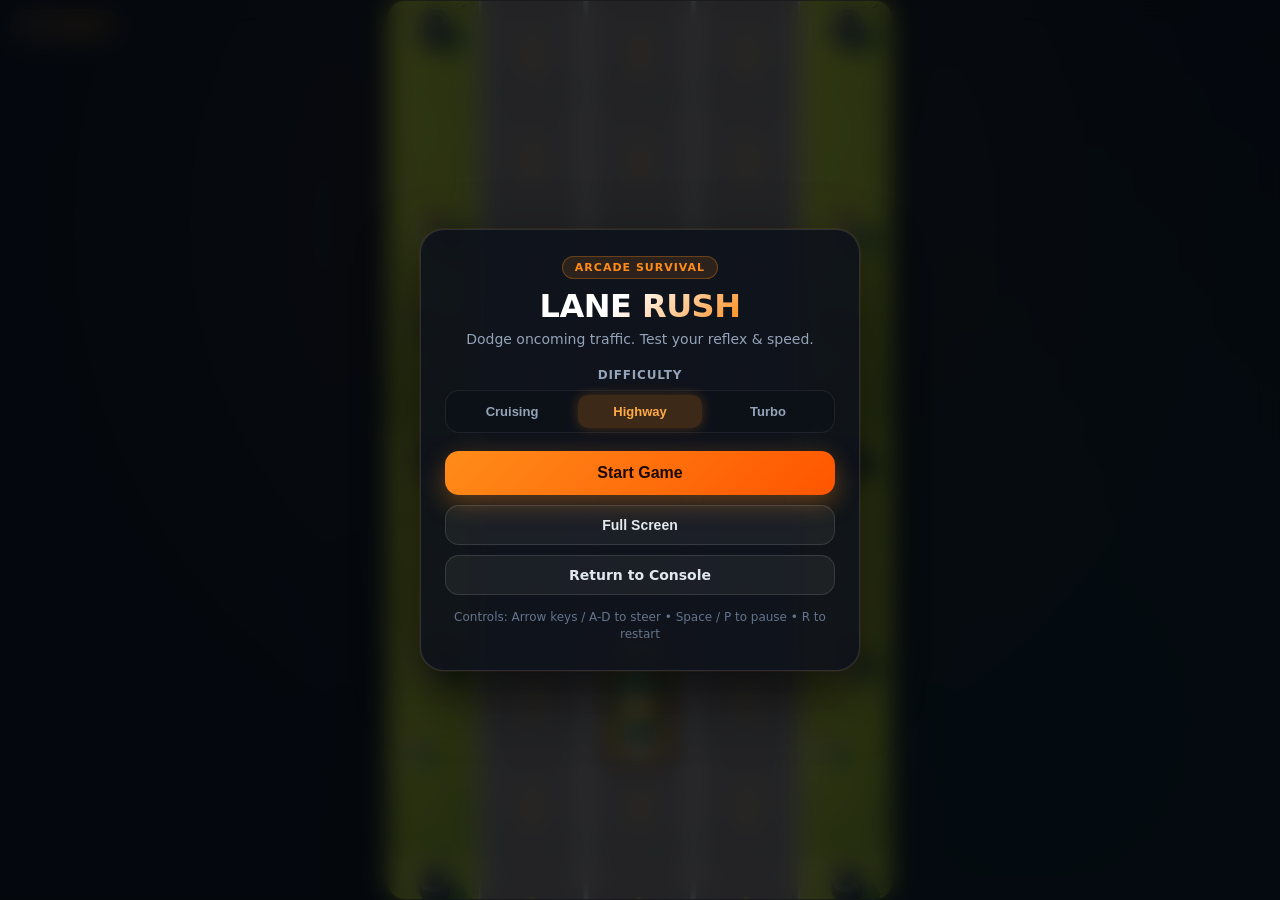
<file: Games/LaneRushV1/LaneRushV1.html>
<!doctype html>
<html lang="en">
<head>
  <meta charset="utf-8" />
  <meta name="viewport" content="width=device-width, initial-scale=1, viewport-fit=cover" />
  <title>Lane Rush - Pocket Console</title>
  <style>
    :root {
      --accent: #ff8c1a;
      --accent-glow: rgba(255, 140, 26, 0.45);
      --gold: #ffcc00;
      --gold-glow: rgba(255, 204, 0, 0.4);
      --cyan: #00ffcc;
      --danger: #ff4757;
      --bg-dark: #080c12;
      --panel-bg: rgba(13, 18, 27, 0.88);
      --border-subtle: rgba(255, 255, 255, 0.1);
      color-scheme: dark;
    }

    * { box-sizing: border-box; -webkit-tap-highlight-color: transparent; }

    html, body {
      height: 100%;
      margin: 0;
      padding: 0;
      background: var(--bg-dark);
      font-family: system-ui, -apple-system, 'Segoe UI', Roboto, Helvetica, Arial, sans-serif;
      overflow: hidden;
      user-select: none;
      -webkit-user-select: none;
    }

    /* Ambient Highway Glow */
    .ambient-glow {
      position: fixed;
      inset: 0;
      pointer-events: none;
      background: radial-gradient(circle at 50% 25%, rgba(255, 140, 26, 0.1), transparent 65%),
                  radial-gradient(circle at 80% 80%, rgba(0, 255, 204, 0.06), transparent 60%);
      z-index: 1;
    }

    #wrap {
      position: fixed;
      inset: 0;
      display: grid;
      place-items: center;
      z-index: 5;
    }

    canvas {
      display: block;
      background: #111;
      border: 1px solid rgba(255, 255, 255, 0.12);
      border-radius: 18px;
      touch-action: none;
      box-shadow: 0 16px 45px rgba(0, 0, 0, 0.7), 0 0 0 1px rgba(255, 140, 26, 0.15);
    }

    /* Navigation Header Bar */
    .nav-bar {
      position: fixed;
      top: 10px;
      left: 12px;
      z-index: 25;
    }

    .nav-btn {
      display: inline-flex;
      align-items: center;
      gap: 6px;
      padding: 7px 14px;
      border-radius: 999px;
      background: rgba(15, 23, 42, 0.85);
      border: 1px solid var(--border-subtle);
      color: #e2e8f0;
      font-size: 13px;
      font-weight: 600;
      text-decoration: none;
      backdrop-filter: blur(10px);
      -webkit-backdrop-filter: blur(10px);
      transition: all 0.2s ease;
      box-shadow: 0 4px 14px rgba(0,0,0,0.3);
    }
    .nav-btn:hover {
      background: rgba(255, 255, 255, 0.16);
      color: #fff;
      border-color: rgba(255, 255, 255, 0.25);
      transform: translateY(-1px);
    }
    .nav-btn.console-back {
      background: rgba(255, 140, 26, 0.12);
      border-color: rgba(255, 140, 26, 0.35);
      color: var(--accent);
    }
    .nav-btn.console-back:hover {
      background: rgba(255, 140, 26, 0.25);
      box-shadow: 0 0 16px var(--accent-glow);
    }

    /* Top Racing HUD */
    .hud {
      position: fixed;
      top: 10px;
      left: 50%;
      transform: translateX(-50%);
      display: none;
      gap: 10px;
      align-items: center;
      padding: 6px 10px;
      border: 1px solid rgba(255, 255, 255, 0.12);
      border-radius: 999px;
      background: rgba(10, 15, 24, 0.85);
      backdrop-filter: blur(12px);
      -webkit-backdrop-filter: blur(12px);
      user-select: none;
      z-index: 25;
      box-shadow: 0 8px 30px rgba(0,0,0,0.45);
    }

    .hud-pill {
      display: inline-flex;
      align-items: center;
      gap: 5px;
      font-size: 13px;
      font-weight: 600;
      color: #94a3b8;
      padding: 3px 8px;
    }
    .hud-pill b {
      color: #fff;
      font-size: 15px;
      font-weight: 700;
    }
    .hud-pill.score b {
      color: var(--cyan);
      text-shadow: 0 0 10px rgba(0, 255, 204, 0.4);
    }
    .hud-pill.best b {
      color: var(--gold);
      text-shadow: 0 0 10px var(--gold-glow);
    }
    .hud-pill.speed {
      color: #ffaa44;
      font-size: 11px;
      letter-spacing: 0.5px;
    }

    .hud-btn {
      width: 32px;
      height: 32px;
      border-radius: 50%;
      border: 1px solid rgba(255, 255, 255, 0.15);
      background: rgba(255, 255, 255, 0.08);
      color: #e2e8f0;
      display: inline-flex;
      align-items: center;
      justify-content: center;
      cursor: pointer;
      font-size: 13px;
      transition: all 0.2s ease;
    }
    .hud-btn:hover {
      background: rgba(255, 255, 255, 0.2);
      color: #fff;
      transform: scale(1.05);
    }

    /* Mobile Touch Steering Controls */
    .touch {
      position: fixed;
      bottom: 20px;
      left: 50%;
      transform: translateX(-50%);
      width: min(92vw, 520px);
      display: none;
      justify-content: space-between;
      gap: 16px;
      pointer-events: none;
      z-index: 25;
    }
    .touch-btn {
      pointer-events: auto;
      flex: 1;
      height: 64px;
      border-radius: 18px;
      border: 1px solid rgba(255, 140, 26, 0.3);
      background: rgba(18, 25, 38, 0.82);
      color: #f1f5f9;
      font-size: 20px;
      font-weight: 700;
      display: flex;
      align-items: center;
      justify-content: center;
      gap: 8px;
      backdrop-filter: blur(10px);
      -webkit-backdrop-filter: blur(10px);
      box-shadow: 0 8px 24px rgba(0,0,0,0.4);
      transition: all 0.1s ease;
      cursor: pointer;
    }
    .touch-btn:active {
      background: rgba(255, 140, 26, 0.28);
      border-color: var(--accent);
      color: #fff;
      transform: scale(0.96);
      box-shadow: 0 0 20px var(--accent-glow);
    }

    /* Modals & Overlays */
    .overlay {
      position: fixed;
      inset: 0;
      display: grid;
      place-items: center;
      background: rgba(5, 8, 14, 0.78);
      backdrop-filter: blur(12px);
      -webkit-backdrop-filter: blur(12px);
      z-index: 35;
      padding: 16px;
      animation: fadeIn 0.25s ease-out;
    }

    @keyframes fadeIn {
      from { opacity: 0; transform: scale(0.97); }
      to { opacity: 1; transform: scale(1); }
    }

    .panel {
      width: min(92vw, 440px);
      border: 1px solid rgba(255, 255, 255, 0.12);
      background: var(--panel-bg);
      border-radius: 24px;
      padding: 26px 24px;
      color: #e6eefc;
      box-shadow: 0 24px 60px rgba(0,0,0,0.65), 0 0 0 1px rgba(255, 140, 26, 0.1);
      text-align: center;
      display: flex;
      flex-direction: column;
      align-items: center;
    }

    .game-badge {
      display: inline-block;
      padding: 4px 12px;
      border-radius: 999px;
      background: rgba(255, 140, 26, 0.12);
      border: 1px solid rgba(255, 140, 26, 0.3);
      color: var(--accent);
      font-size: 11px;
      font-weight: 700;
      letter-spacing: 1px;
      text-transform: uppercase;
      margin-bottom: 8px;
    }

    .panel h1 {
      margin: 0 0 4px 0;
      font-size: 32px;
      font-weight: 800;
      letter-spacing: -0.5px;
      background: linear-gradient(135deg, #ffffff 40%, #ff8c1a 100%);
      -webkit-background-clip: text;
      -webkit-text-fill-color: transparent;
    }

    .panel p {
      margin: 0 0 18px 0;
      font-size: 14px;
      color: #94a3b8;
      line-height: 1.45;
    }

    /* Score Summary Card */
    .score-card {
      width: 100%;
      background: rgba(10, 15, 24, 0.7);
      border: 1px solid rgba(255, 255, 255, 0.08);
      border-radius: 16px;
      padding: 14px 16px;
      margin-bottom: 18px;
      display: grid;
      grid-template-columns: 1fr 1fr;
      gap: 10px;
    }
    .score-item {
      display: flex;
      flex-direction: column;
      align-items: center;
    }
    .score-label {
      font-size: 11px;
      color: #94a3b8;
      text-transform: uppercase;
      font-weight: 600;
      letter-spacing: 0.5px;
    }
    .score-val {
      font-size: 26px;
      font-weight: 800;
      color: #fff;
      margin-top: 2px;
    }
    .score-val.highlight {
      color: var(--cyan);
      text-shadow: 0 0 12px rgba(0, 255, 204, 0.4);
    }
    .new-record-badge {
      grid-column: 1 / -1;
      background: linear-gradient(90deg, rgba(255, 204, 0, 0.15), rgba(255, 140, 0, 0.2));
      border: 1px solid rgba(255, 204, 0, 0.4);
      color: #ffd700;
      border-radius: 999px;
      padding: 4px 10px;
      font-size: 12px;
      font-weight: 700;
      letter-spacing: 0.5px;
      text-align: center;
      display: none;
    }

    /* Difficulty Pills Selector */
    .diff-title {
      font-size: 12px;
      font-weight: 600;
      color: #94a3b8;
      text-transform: uppercase;
      letter-spacing: 0.8px;
      margin-bottom: 8px;
    }
    .diff-group {
      display: flex;
      width: 100%;
      background: rgba(10, 15, 24, 0.6);
      border: 1px solid rgba(255, 255, 255, 0.08);
      border-radius: 14px;
      padding: 4px;
      gap: 4px;
      margin-bottom: 18px;
    }
    .diff-btn {
      flex: 1;
      padding: 9px 10px;
      border: none;
      background: transparent;
      border-radius: 10px;
      color: #94a3b8;
      font-size: 13px;
      font-weight: 600;
      cursor: pointer;
      transition: all 0.2s ease;
    }
    .diff-btn.active {
      background: rgba(255, 140, 26, 0.2);
      color: #ffaa44;
      box-shadow: 0 0 12px rgba(255, 140, 26, 0.25);
      font-weight: 700;
    }

    /* Native select hidden for compatibility */
    #difficulty { display: none; }

    /* Action Buttons */
    .primary {
      width: 100%;
      padding: 13px 20px;
      border-radius: 14px;
      border: none;
      background: linear-gradient(135deg, #ff8c1a, #ff5500);
      color: #1a0800;
      font-size: 16px;
      font-weight: 700;
      cursor: pointer;
      box-shadow: 0 8px 24px rgba(255, 140, 26, 0.35);
      transition: all 0.2s ease;
      display: flex;
      align-items: center;
      justify-content: center;
      gap: 8px;
    }
    .primary:hover {
      transform: translateY(-2px);
      box-shadow: 0 12px 28px rgba(255, 140, 26, 0.5);
      filter: brightness(1.08);
    }
    .primary:active {
      transform: translateY(0);
    }

    .secondary {
      width: 100%;
      margin-top: 10px;
      padding: 11px 18px;
      border-radius: 14px;
      border: 1px solid rgba(255, 255, 255, 0.12);
      background: rgba(255, 255, 255, 0.05);
      color: #e2e8f0;
      font-size: 14px;
      font-weight: 600;
      cursor: pointer;
      text-decoration: none;
      display: inline-block;
      text-align: center;
      transition: all 0.2s ease;
    }
    .secondary:hover {
      background: rgba(255, 255, 255, 0.12);
      border-color: rgba(255, 255, 255, 0.22);
      color: #fff;
    }

    .small {
      margin-top: 14px;
      font-size: 12px;
      color: #64748b;
      line-height: 1.45;
    }
  </style>
</head>
<body>

  <div class="ambient-glow" aria-hidden="true"></div>

  <!-- Back to Console Navigation -->
  <div class="nav-bar">
    <a href="../../index.html" class="nav-btn console-back" title="Back to Pocket Console">🎮 Console</a>
  </div>

  <!-- Modern Floating Racing HUD -->
  <div class="hud" id="hud">
    <div class="hud-pill score">Score: <b id="score">0</b></div>
    <div class="hud-pill best">Best: <b id="best">0</b></div>
    <div class="hud-pill speed" id="speedPill">⚡ <b id="speedVal">120</b> <small>KM/H</small></div>
    <button class="hud-btn" id="pauseBtn" type="button" title="Pause Game (P / Esc)">⏸</button>
    <button class="hud-btn" id="audioToggleBtn" type="button" title="Toggle Sound">🔊</button>
    <button class="hud-btn" id="restart" type="button" title="Restart Run (R)">🔄</button>
  </div>

  <div id="wrap">
    <canvas id="c"></canvas>
  </div>

  <!-- Touch Steering Buttons for Mobile -->
  <div class="touch" id="touch">
    <button class="touch-btn" id="left" type="button">◀ Steer Left</button>
    <button class="touch-btn" id="right" type="button">Steer Right ▶</button>
  </div>

  <!-- Unified Game Modal (Start, Pause, Game Over) -->
  <div class="overlay" id="overlay">
    <div class="panel">
      <span class="game-badge" id="overlayBadge">Pocket Console</span>
      <h1 id="overlayTitle">LANE RUSH</h1>
      <p id="overlaySubtitle">Avoid obstacles. Survive as long as possible.</p>

      <!-- Score Summary on Pause / Game Over -->
      <div class="score-card" id="scoreCard" style="display:none;">
        <div id="newRecordBadge" class="new-record-badge">🔥 NEW PERSONAL BEST!</div>
        <div class="score-item">
          <span class="score-label">Run Score</span>
          <span class="score-val highlight" id="modalScoreVal">0</span>
        </div>
        <div class="score-item">
          <span class="score-label">High Score</span>
          <span class="score-val" id="modalBestVal">0</span>
        </div>
      </div>

      <!-- Difficulty Selector Pills -->
      <div id="difficultyBlock" style="width:100%;">
        <div class="diff-title">Difficulty</div>
        <div class="diff-group" id="diffGroup">
          <button type="button" class="diff-btn" data-diff="easy">Cruising</button>
          <button type="button" class="diff-btn active" data-diff="medium">Highway</button>
          <button type="button" class="diff-btn" data-diff="hard">Turbo</button>
        </div>
        <!-- Hidden select for compatibility -->
        <select id="difficulty">
          <option value="easy">Easy</option>
          <option value="medium" selected>Medium</option>
          <option value="hard">Hard</option>
        </select>
      </div>

      <button class="primary" id="startBtn">Start Game</button>
      <button class="secondary" id="fsBtn">Full Screen</button>
      <a href="../../index.html" class="secondary" id="consoleBtn">Return to Console</a>

      <div class="small" id="hint">
        Controls: Arrow keys / A-D to steer • Space / P to pause • R to restart
      </div>
    </div>
  </div>

<script>
(() => {

  // ==========================================
  // Web Audio Synthesizer Engine & SFX
  // ==========================================
  class RacingAudio {
    constructor() {
      this.ctx = null;
      this.muted = false;
      this.engineOsc = null;
      this.engineGain = null;
    }
    init() {
      if (!this.ctx) {
        const AC = window.AudioContext || window.webkitAudioContext;
        if (AC) this.ctx = new AC();
      }
      if (this.ctx && this.ctx.state === "suspended") this.ctx.resume();
    }
    startEngine() {
      if (this.muted) return;
      this.init();
      if (!this.ctx || this.engineOsc) return;
      try {
        this.engineOsc = this.ctx.createOscillator();
        this.engineGain = this.ctx.createGain();
        this.engineOsc.type = "sawtooth";
        this.engineOsc.frequency.setValueAtTime(50, this.ctx.currentTime);
        this.engineGain.gain.setValueAtTime(0.035, this.ctx.currentTime);

        const filter = this.ctx.createBiquadFilter();
        filter.type = "lowpass";
        filter.frequency.setValueAtTime(280, this.ctx.currentTime);

        this.engineOsc.connect(filter);
        filter.connect(this.engineGain);
        this.engineGain.connect(this.ctx.destination);
        this.engineOsc.start();
      } catch (e) {}
    }
    stopEngine() {
      if (this.engineOsc) {
        try {
          this.engineOsc.stop();
          this.engineOsc.disconnect();
        } catch (e) {}
        this.engineOsc = null;
        this.engineGain = null;
      }
    }
    updateEnginePitch(speedVal) {
      if (!this.engineOsc || this.muted) return;
      try {
        const freq = 48 + Math.min(120, speedVal * 0.16);
        this.engineOsc.frequency.setTargetAtTime(freq, this.ctx.currentTime, 0.08);
      } catch (e) {}
    }
    play(type) {
      if (this.muted) return;
      this.init();
      if (!this.ctx) return;
      try {
        const t = this.ctx.currentTime;
        if (type === "steer") {
          const osc = this.ctx.createOscillator();
          const gain = this.ctx.createGain();
          osc.type = "sine";
          osc.frequency.setValueAtTime(140, t);
          osc.frequency.exponentialRampToValueAtTime(280, t + 0.08);
          gain.gain.setValueAtTime(0.06, t);
          gain.gain.linearRampToValueAtTime(0.001, t + 0.08);
          osc.connect(gain);
          gain.connect(this.ctx.destination);
          osc.start(t);
          osc.stop(t + 0.08);
        } else if (type === "crash") {
          const osc = this.ctx.createOscillator();
          const gain = this.ctx.createGain();
          osc.type = "sawtooth";
          osc.frequency.setValueAtTime(120, t);
          osc.frequency.exponentialRampToValueAtTime(25, t + 0.45);
          gain.gain.setValueAtTime(0.3, t);
          gain.gain.linearRampToValueAtTime(0.001, t + 0.45);
          osc.connect(gain);
          gain.connect(this.ctx.destination);
          osc.start(t);
          osc.stop(t + 0.45);

          const bufferSize = Math.floor(this.ctx.sampleRate * 0.35);
          const buffer = this.ctx.createBuffer(1, bufferSize, this.ctx.sampleRate);
          const data = buffer.getChannelData(0);
          for (let i = 0; i < bufferSize; i++) {
            data[i] = (Math.random() * 2 - 1) * Math.exp(-i / (bufferSize * 0.3));
          }
          const noise = this.ctx.createBufferSource();
          noise.buffer = buffer;
          const noiseGain = this.ctx.createGain();
          noiseGain.gain.setValueAtTime(0.25, t);
          noiseGain.gain.linearRampToValueAtTime(0.001, t + 0.35);
          noise.connect(noiseGain);
          noiseGain.connect(this.ctx.destination);
          noise.start(t);
        } else if (type === "record") {
          [440, 554.37, 659.25, 880].forEach((freq, idx) => {
            const o = this.ctx.createOscillator();
            const g = this.ctx.createGain();
            o.type = "triangle";
            o.frequency.setValueAtTime(freq, t + idx * 0.08);
            g.gain.setValueAtTime(0.16, t + idx * 0.08);
            g.gain.exponentialRampToValueAtTime(0.001, t + idx * 0.08 + 0.32);
            o.connect(g);
            g.connect(this.ctx.destination);
            o.start(t + idx * 0.08);
            o.stop(t + idx * 0.08 + 0.32);
          });
        }
      } catch (e) {}
    }
  }

  const audio = new RacingAudio();
  const particles = [];

  function spawnExplosion(x, y) {
    const colors = ["#ff4757", "#ff8c1a", "#ffd166", "#ffffff", "#8fa0b5"];
    for (let i = 0; i < 35; i++) {
      const angle = Math.random() * Math.PI * 2;
      const speed = 70 + Math.random() * 240;
      particles.push({
        x,
        y,
        vx: Math.cos(angle) * speed,
        vy: Math.sin(angle) * speed,
        color: colors[(Math.random() * colors.length) | 0],
        size: 3 + Math.random() * 5,
        life: 0.6 + Math.random() * 0.4,
        maxLife: 1.0,
      });
    }
  }

  const canvas = document.getElementById("c");
  const ctx = canvas.getContext("2d");

  const hud = document.getElementById("hud");
  const touch = document.getElementById("touch");

  const scoreEl = document.getElementById("score");
  const bestEl = document.getElementById("best");
  const speedValEl = document.getElementById("speedVal");
  const restartBtn = document.getElementById("restart");
  const pauseBtn = document.getElementById("pauseBtn");

  const audioToggleBtn = document.getElementById("audioToggleBtn");
  if (audioToggleBtn) {
    audioToggleBtn.addEventListener("click", () => {
      audio.muted = !audio.muted;
      audioToggleBtn.textContent = audio.muted ? "🔇" : "🔊";
      audioToggleBtn.style.opacity = audio.muted ? "0.6" : "1";
      if (!audio.muted && state.mode === "play") audio.startEngine();
      else if (audio.muted) audio.stopEngine();
    });
  }


  const overlay = document.getElementById("overlay");
  const overlayBadge = document.getElementById("overlayBadge");
  const overlayTitle = document.getElementById("overlayTitle");
  const overlaySubtitle = document.getElementById("overlaySubtitle");
  const scoreCard = document.getElementById("scoreCard");
  const modalScoreVal = document.getElementById("modalScoreVal");
  const modalBestVal = document.getElementById("modalBestVal");
  const newRecordBadge = document.getElementById("newRecordBadge");
  const difficultySel = document.getElementById("difficulty");
  const difficultyBlock = document.getElementById("difficultyBlock");
  const startBtn = document.getElementById("startBtn");
  const fsBtn = document.getElementById("fsBtn");

  const ASSETS = {
    road: "Assets/Road/Track1/ModedRoadAsphalt1.png",
    roadEdge: "Assets/Road/Grass/ModedLandGrass1.png",
    player: "Assets/Cars/ModedYellow Car1.png",
    car2: "Assets/Cars/ModedRedCar1.png",
    car3: "Assets/Cars/ModedBlackCar1.png",
  };

  function loadImage(src) {
    return new Promise((resolve, reject) => {
      const img = new Image();
      img.onload = () => resolve(img);
      img.onerror = () => reject(new Error("Failed to load: " + src));
      img.src = src;
    });
  }

  function aabb(a, b) {
    return (a.x < b.x + b.w && a.x + a.w > b.x && a.y < b.y + b.h && a.y + a.h > b.y);
  }

  // Virtual resolution
  const V_W = 540;
  const V_H = 960;

  // ===== 3 LANE SYSTEM =====
  const LANES = 3;
  const roadWidth = Math.floor(V_W * 0.64);
  const laneW = Math.floor(roadWidth / LANES);
  const road = {
    x: Math.floor((V_W - (laneW * LANES)) / 2),
    y: 0,
    w: laneW * LANES,
    h: V_H,
  };

  function computeLaneCenters() {
    return Array.from({ length: LANES }, (_, i) =>
      road.x + (laneW * (i + 0.5))
    );
  }
  function computeLaneDividers() {
    return Array.from({ length: LANES - 1 }, (_, i) =>
      road.x + (laneW * (i + 1))
    );
  }
  let laneCenters = computeLaneCenters();
  let laneDividers = computeLaneDividers();

  const state = {
    mode: "menu", // "menu" | "play" | "pause" | "over"
    tPrev: performance.now(),
    score: 0,
    best: Number(localStorage.getItem("car_best") || 0),
    speed: 380,
    spawnTimer: 0,
    spawnEvery: 0.85,
    scrollY: 0,
    steer: 0,
    difficulty: "medium",
  };
  bestEl.textContent = state.best;

  const keys = { left:false, right:false };

  function isTouchDevice() {
    return (navigator.maxTouchPoints || 0) > 0 || (window.matchMedia && window.matchMedia("(pointer: coarse)").matches);
  }

  function setUIForMode() {
    if (state.mode === "play") {
      overlay.style.display = "none";
      hud.style.display = "flex";
      touch.style.display = isTouchDevice() ? "flex" : "none";
    } else {
      overlay.style.display = "grid";
      hud.style.display = "none";
      touch.style.display = "none";
    }
  }

  function applyDifficulty(diff) {
    if (diff === "easy") {
      state.speed = 320;
      state.spawnEvery = 1.05;
    } else if (diff === "hard") {
      state.speed = 460;
      state.spawnEvery = 0.62;
    } else {
      state.speed = 380;
      state.spawnEvery = 0.85;
    }
    state.difficulty = diff;
    difficultySel.value = diff;

    document.querySelectorAll('#diffGroup .diff-btn').forEach(b => {
      b.classList.toggle('active', b.getAttribute('data-diff') === diff);
    });
  }

  function resetRun(diff) {
    applyDifficulty(diff);

    state.score = 0;
    state.spawnTimer = 0;
    state.scrollY = 0;
    state.steer = 0;

    obstacles.length = 0;

    player.x = road.x + road.w/2;
    player.vx = 0;

    scoreEl.textContent = "0";
    if (speedValEl) speedValEl.textContent = Math.round(state.speed * 0.32);
  }

  function showMenu() {
    state.mode = "menu";
    overlayBadge.textContent = "Arcade Survival";
    overlayBadge.style.color = "var(--accent)";
    overlayBadge.style.borderColor = "rgba(255, 140, 26, 0.3)";
    overlayTitle.textContent = "LANE RUSH";
    overlaySubtitle.textContent = "Dodge oncoming traffic. Test your reflex & speed.";
    startBtn.textContent = "Start Game";
    difficultyBlock.style.display = "block";
    scoreCard.style.display = "none";
    setUIForMode();
  }

  function pauseGame() {
    audio.stopEngine();
    if (state.mode !== "play") return;
    state.mode = "pause";
    overlayBadge.textContent = "Paused";
    overlayBadge.style.color = "var(--cyan)";
    overlayBadge.style.borderColor = "rgba(0, 255, 204, 0.3)";
    overlayTitle.textContent = "PAUSED";
    overlaySubtitle.textContent = "Catch your breath and jump back into the rush.";
    startBtn.textContent = "Resume";
    difficultyBlock.style.display = "none";

    scoreCard.style.display = "grid";
    newRecordBadge.style.display = "none";
    modalScoreVal.textContent = state.score;
    modalBestVal.textContent = state.best;

    setUIForMode();
  }

  function resumeGame() {
    audio.startEngine();
    state.mode = "play";
    state.tPrev = performance.now();
    setUIForMode();
  }

  function showGameOver() {
    audio.stopEngine();
    audio.play("crash");
    if (isNewBest) audio.play("record");
    state.mode = "over";
    const isNewBest = state.score > 0 && state.score >= state.best;

    overlayBadge.textContent = "Highway Crash";
    overlayBadge.style.color = "var(--danger)";
    overlayBadge.style.borderColor = "rgba(255, 71, 87, 0.3)";
    overlayTitle.textContent = "GAME OVER";
    overlaySubtitle.textContent = isNewBest
      ? "Phenomenal run! You reached a new personal record!"
      : "You clipped another vehicle. Dust off and try again!";
    startBtn.textContent = "Play Again";
    difficultyBlock.style.display = "block";

    scoreCard.style.display = "grid";
    newRecordBadge.style.display = isNewBest ? "block" : "none";
    modalScoreVal.textContent = state.score;
    modalBestVal.textContent = state.best;

    setUIForMode();
  }

  async function requestFullScreen() {
    const el = document.documentElement;
    try {
      if (document.fullscreenElement) return true;
      if (el.requestFullscreen) { await el.requestFullscreen(); return true; }
      if (el.webkitRequestFullscreen) { el.webkitRequestFullscreen(); return true; }
    } catch (e) {}
    return false;
  }

  function resizeCanvas() {
    const vw = window.innerWidth;
    const vh = window.innerHeight;

    const targetAspect = V_W / V_H;
    let drawW = vw;
    let drawH = vw / targetAspect;

    if (drawH > vh) {
      drawH = vh;
      drawW = vh * targetAspect;
    }

    canvas.style.width = Math.floor(drawW) + "px";
    canvas.style.height = Math.floor(drawH) + "px";

    const dpr = Math.max(1, Math.min(2, window.devicePixelRatio || 1));
    canvas.width = Math.floor(drawW * dpr);
    canvas.height = Math.floor(drawH * dpr);

    ctx.setTransform(canvas.width / V_W, 0, 0, canvas.height / V_H, 0, 0);
  }

  window.addEventListener("resize", resizeCanvas);
  window.addEventListener("orientationchange", resizeCanvas);

  const leftBtn = document.getElementById("left");
  const rightBtn = document.getElementById("right");
  function bindHold(btn, onDown, onUp) {
    const down = (e) => { e.preventDefault(); onDown(); };
    const up = (e) => { e.preventDefault(); onUp(); };
    btn.addEventListener("pointerdown", down);
    btn.addEventListener("pointerup", up);
    btn.addEventListener("pointercancel", up);
    btn.addEventListener("pointerleave", up);
  }
  bindHold(leftBtn, () => keys.left = true, () => keys.left = false);
  bindHold(rightBtn, () => keys.right = true, () => keys.right = false);

  window.addEventListener("keydown", (e) => {
    if (e.key === "ArrowLeft" || e.key.toLowerCase() === "a") keys.left = true;
    if (e.key === "ArrowRight" || e.key.toLowerCase() === "d") keys.right = true;
    if (e.key === " " || e.key === "Escape" || e.key.toLowerCase() === "p") {
      e.preventDefault();
      if (state.mode === "play") pauseGame();
      else if (state.mode === "pause") resumeGame();
    }
    if (e.key.toLowerCase() === "r") {
      if (state.mode === "play" || state.mode === "pause") resetRun(state.difficulty);
      else showMenu();
    }
  });

  window.addEventListener("keyup", (e) => {
    if (e.key === "ArrowLeft" || e.key.toLowerCase() === "a") keys.left = false;
    if (e.key === "ArrowRight" || e.key.toLowerCase() === "d") keys.right = false;
  });

  fsBtn.addEventListener("click", async () => {
    await requestFullScreen();
    resizeCanvas();
  });

  startBtn.addEventListener("click", async () => {
    audio.init();
    audio.startEngine();
    if (state.mode === "pause") {
      resumeGame();
      return;
    }
    await requestFullScreen();
    resizeCanvas();
    resetRun(difficultySel.value);
    state.mode = "play";
    state.tPrev = performance.now();
    setUIForMode();
  });

  restartBtn.addEventListener("click", () => resetRun(state.difficulty));
  pauseBtn.addEventListener("click", () => {
    if (state.mode === "play") pauseGame();
  });

  // Difficulty Pills click handling
  document.querySelectorAll('#diffGroup .diff-btn').forEach(btn => {
    btn.addEventListener('click', (e) => {
      const diff = e.currentTarget.getAttribute('data-diff');
      applyDifficulty(diff);
    });
  });

  // Entities
  let imgs = {};
  const player = { x: road.x + road.w/2, y: Math.floor(V_H * 0.78), w: 80, h: 150, vx: 0 };
  const obstacles = [];

  function spawnObstacle() {
    const choices = [
      { img: imgs.car2, w: 80, h: 150, type: "car" },
      { img: imgs.car3, w: 80, h: 150, type: "car" },
    ];
    const pick = choices[(Math.random() * choices.length) | 0];
    const maxTries = 12;

    for (let attempt = 0; attempt < maxTries; attempt++) {
      const laneIndex = (Math.random() * LANES) | 0;
      const x = laneCenters[laneIndex];
      const y = -140;

      const minGap = pick.h + 90;
      let blocked = false;

      for (const o of obstacles) {
        const sameLane = Math.abs(o.x - x) < 5;
        if (!sameLane) continue;

        const oy = (typeof o.baseY === "number") ? o.baseY : o.y;
        if (oy < 220 || Math.abs(oy - y) < minGap) {
          blocked = true;
          break;
        }
      }

      if (blocked) continue;

      const speedMul = 0.85 + Math.random() * 0.30;
      const bobOffset = Math.random() * Math.PI * 2;
      const bobSpeed = 2 + Math.random() * 1.5;
      const bobAmount = pick.type === "car" ? 3 : 2;

      obstacles.push({
        x,
        y,
        baseY: y,
        w: pick.w,
        h: pick.h,
        img: pick.img,
        speedMul,
        bobOffset,
        bobSpeed,
        bobAmount,
      });

      return;
    }
  }

  function drawTiled(img, x, y, w, h, offsetY) {
    const tileW = img.width;
    const tileH = img.height;
    const startY = y - (offsetY % tileH) - tileH;
    for (let yy = startY; yy < y + h + tileH; yy += tileH) {
      for (let xx = x; xx < x + w; xx += tileW) {
        ctx.drawImage(img, xx, yy, tileW, tileH);
      }
    }
  }

  function drawTiledYScaled(img, x, y, w, h, offsetY) {
    const scale = w / img.width;
    const tileH = img.height * scale;
    const startY = y - (offsetY % tileH) - tileH;
    for (let yy = startY; yy < y + h + tileH; yy += tileH) {
      ctx.drawImage(img, x, yy, w, tileH);
    }
  }

  function drawRoadInLanes(img, offsetY) {
    for (let i = 0; i < LANES; i++) {
      const x = road.x + (laneW * i);
      drawTiledYScaled(img, x, 0, laneW, V_H, offsetY);
    }
  }

  function drawCentered(img, x, y, w, h, rotationRad = 0) {
    ctx.save();
    ctx.translate(x, y);
    ctx.rotate(rotationRad);
    ctx.drawImage(img, -w/2, -h/2, w, h);
    ctx.restore();
  }

  function update(dt) {
    if (state.mode !== "play") return;

    const targetSteer = (keys.left ? -1 : 0) + (keys.right ? 1 : 0);
    state.steer += (targetSteer - state.steer) * Math.min(1, dt * 12);

    const maxSpeedX = 520;
    player.vx = state.steer * maxSpeedX;
    player.x += player.vx * dt;

    const halfW = player.w * 0.5;
    const leftBound = road.x + halfW;
    const rightBound = road.x + road.w - halfW;
    player.x = Math.max(leftBound, Math.min(rightBound, player.x));

    // World scroll
    state.scrollY += state.speed * dt;

    // Difficulty ramp
    state.speed += 8 * dt;
    state.spawnEvery = Math.max(
      state.difficulty === "easy" ? 0.65 : (state.difficulty === "hard" ? 0.42 : 0.52),
      state.spawnEvery - (0.012 * dt)
    );

    // Spawn
    state.spawnTimer += dt;
    if (state.spawnTimer >= state.spawnEvery) {
      state.spawnTimer = 0;
      spawnObstacle();
    }

    for (const o of obstacles) {
      o.baseY += state.speed * o.speedMul * dt;
      const bob = Math.sin((state.scrollY * 0.02 * o.bobSpeed) + o.bobOffset) * o.bobAmount;
      o.y = o.baseY + bob;
    }

    for (let i = obstacles.length - 1; i >= 0; i--) {
      if (obstacles[i].y > V_H + 200) obstacles.splice(i, 1);
    }

    state.score += Math.floor(dt * 120);
    scoreEl.textContent = state.score;
    if (speedValEl) speedValEl.textContent = Math.round(state.speed * 0.32);
    audio.updateEnginePitch(state.speed);

    const pBox = {
      x: player.x - player.w/2 + 10,
      y: player.y - player.h/2 + 18,
      w: player.w - 20,
      h: player.h - 28,
    };

    for (const o of obstacles) {
      const oBox = { x: o.x - o.w/2, y: o.y - o.h/2, w: o.w, h: o.h };
      if (aabb(pBox, oBox)) {
        spawnExplosion(player.x, player.y);
        if (state.score > state.best) {
          state.best = state.score;
          localStorage.setItem("car_best", String(state.best));
          bestEl.textContent = state.best;
        }
        showGameOver();
        break;
      }
    }
  }

  function render() {
    drawTiled(imgs.roadEdge, 0, 0, road.x, V_H, -state.scrollY * 0.6);
    drawTiled(imgs.roadEdge, road.x + road.w, 0, V_W - (road.x + road.w), V_H, -state.scrollY * 0.6);
    drawRoadInLanes(imgs.road, -state.scrollY);

    ctx.save();
    ctx.globalAlpha = 0.35;
    ctx.strokeStyle = "#ffffff";
    ctx.lineWidth = 3;
    ctx.setLineDash([28, 26]);
    ctx.lineDashOffset = -(state.scrollY * 0.6);
    for (const x of laneDividers) {
      ctx.beginPath();
      ctx.moveTo(x, 0);
      ctx.lineTo(x, V_H);
      ctx.stroke();
    }
    ctx.restore();

    ctx.globalAlpha = 0.25;
    ctx.fillStyle = "#ffffff";
    ctx.fillRect(road.x - 4, 0, 2, V_H);
    ctx.fillRect(road.x + road.w + 2, 0, 2, V_H);
    ctx.globalAlpha = 1;

    for (const o of obstacles) drawCentered(o.img, o.x, o.y, o.w, o.h, 0);

    const tilt = state.steer * 0.18;
    drawCentered(imgs.player, player.x, player.y, player.w, player.h, tilt);
  }

  function loop(tNow) {

    // Update and draw crash particles
    for (let i = particles.length - 1; i >= 0; i--) {
      const p = particles[i];
      p.x += p.vx * 0.016;
      p.y += p.vy * 0.016;
      p.life -= 0.016;
      if (p.life <= 0) {
        particles.splice(i, 1);
        continue;
      }
      ctx.save();
      ctx.globalAlpha = Math.max(0, p.life / p.maxLife);
      ctx.fillStyle = p.color;
      ctx.beginPath();
      ctx.arc(p.x, p.y, p.size, 0, Math.PI * 2);
      ctx.fill();
      ctx.restore();
    }

    const dt = Math.min(0.033, (tNow - state.tPrev) / 1000);
    state.tPrev = tNow;

    ctx.clearRect(0, 0, V_W, V_H);
    update(dt);
    render();

    requestAnimationFrame(loop);
  }

  // Boot
  resizeCanvas();
  showMenu();
  setUIForMode();

  Promise.all([
    loadImage(ASSETS.road),
    loadImage(ASSETS.roadEdge),
    loadImage(ASSETS.player),
    loadImage(ASSETS.car2),
    loadImage(ASSETS.car3),
  ]).then(([roadImg, edgeImg, playerImg, car2Img, car3Img]) => {
    imgs = { road: roadImg, roadEdge: edgeImg, player: playerImg, car2: car2Img, car3: car3Img };
    laneCenters = computeLaneCenters();
    laneDividers = computeLaneDividers();
    requestAnimationFrame((t) => { state.tPrev = t; requestAnimationFrame(loop); });
  }).catch(err => {
    overlayTitle.textContent = "ASSET LOAD ERROR";
    overlaySubtitle.textContent = String(err.message || err);
    difficultyBlock.style.display = "none";
    startBtn.style.display = "none";
    fsBtn.style.display = "none";
    console.error(err);
  });
})();
</script>
</body>
</html>
</file>
<file: Games/KennyAdventureV1/style.css>
:root {
    color-scheme: dark;
    --primary: #3ea6ff;
    --primary-hover: #65b8ff;
    --accent: #00ffcc;
    --accent-glow: rgba(0, 255, 204, 0.4);
    --gold: #ffd700;
    --gold-glow: rgba(255, 215, 0, 0.4);
    --bg-dark: #090d14;
    --card-bg: rgba(14, 21, 33, 0.92);
    --border-color: rgba(255, 255, 255, 0.12);
}

* {
    box-sizing: border-box;
    margin: 0;
    padding: 0;
    -webkit-tap-highlight-color: transparent;
}

body {
    background: var(--bg-dark);
    color: #e8eef6;
    font-family: system-ui, -apple-system, BlinkMacSystemFont, "Segoe UI", Roboto, sans-serif;
    overflow: hidden;
    display: flex;
    justify-content: center;
    align-items: center;
    min-height: 100vh;
    user-select: none;
    -webkit-user-select: none;
    touch-action: none;
}

/* Ambient console background aura */
.ambient-glow {
    position: fixed;
    inset: 0;
    pointer-events: none;
    background:
        radial-gradient(circle at 20% 20%, rgba(62, 166, 255, 0.1), transparent 60%),
        radial-gradient(circle at 80% 80%, rgba(0, 255, 204, 0.08), transparent 65%),
        radial-gradient(circle at 50% 50%, rgba(255, 215, 0, 0.04), transparent 70%);
    z-index: 1;
}

/* Navigation Header Bar */
.nav-bar {
    position: fixed;
    top: 14px;
    left: 16px;
    z-index: 50;
    pointer-events: auto;
}

.nav-btn {
    display: inline-flex;
    align-items: center;
    gap: 6px;
    padding: 8px 16px;
    border-radius: 999px;
    background: rgba(15, 23, 42, 0.85);
    border: 1px solid var(--border-color);
    color: #e2e8f0;
    font-size: 13px;
    font-weight: 600;
    text-decoration: none;
    backdrop-filter: blur(10px);
    -webkit-backdrop-filter: blur(10px);
    transition: all 0.2s ease;
    box-shadow: 0 4px 14px rgba(0, 0, 0, 0.35);
}

.nav-btn:hover {
    background: rgba(255, 255, 255, 0.16);
    color: #fff;
    border-color: rgba(255, 255, 255, 0.25);
    transform: translateY(-1px);
}

.nav-btn.console-back {
    background: rgba(0, 255, 204, 0.1);
    border-color: rgba(0, 255, 204, 0.3);
    color: var(--accent);
}
.nav-btn.console-back:hover {
    background: rgba(0, 255, 204, 0.2);
    box-shadow: 0 0 16px var(--accent-glow);
}

/* Main Container Frame */
#game-container {
    position: relative;
    width: 100vw;
    height: 100vh;
    max-width: 1280px;
    max-height: 720px;
    aspect-ratio: 16 / 9;
    box-shadow: 0 16px 60px rgba(0, 0, 0, 0.85), 0 0 0 1px rgba(62, 166, 255, 0.15);
    background: #000;
    overflow: hidden;
    border-radius: 18px;
    border: 1px solid rgba(255, 255, 255, 0.1);
    z-index: 5;
}

canvas {
    width: 100%;
    height: 100%;
    display: block;
    image-rendering: pixelated;
    image-rendering: crisp-edges;
    background: #bbf3f9;
}

#ui-overlay {
    position: absolute;
    top: 0;
    left: 0;
    width: 100%;
    height: 100%;
    pointer-events: none;
    display: flex;
    flex-direction: column;
    justify-content: center;
    align-items: center;
    z-index: 30;
}

.menu {
    pointer-events: auto;
    background: var(--card-bg);
    border: 1px solid var(--border-color);
    border-radius: 24px;
    padding: 34px 42px;
    text-align: center;
    display: none;
    backdrop-filter: blur(18px);
    -webkit-backdrop-filter: blur(18px);
    box-shadow: 0 20px 50px rgba(0, 0, 0, 0.75), 0 0 0 1px rgba(62, 166, 255, 0.12);
    max-width: 460px;
    width: 90%;
    animation: popIn 0.25s cubic-bezier(0.175, 0.885, 0.32, 1.275);
}

@keyframes popIn {
    from { opacity: 0; transform: scale(0.92); }
    to { opacity: 1; transform: scale(1); }
}

.game-badge {
    display: inline-block;
    padding: 4px 12px;
    border-radius: 999px;
    background: rgba(62, 166, 255, 0.12);
    border: 1px solid rgba(62, 166, 255, 0.3);
    color: var(--primary);
    font-size: 11px;
    font-weight: 700;
    letter-spacing: 1px;
    text-transform: uppercase;
    margin-bottom: 10px;
}

h1 {
    margin: 0 0 8px 0;
    color: var(--primary);
    font-size: 38px;
    font-weight: 800;
    text-shadow: 0 4px 14px rgba(62, 166, 255, 0.4);
    letter-spacing: 0.5px;
}

p.subtitle {
    color: #9ab0ca;
    font-size: 15px;
    margin-bottom: 22px;
}

.menu-actions {
    display: flex;
    flex-direction: column;
    gap: 10px;
    align-items: center;
    width: 100%;
}

.btn {
    width: 100%;
    max-width: 280px;
    background: var(--primary);
    color: #fff;
    border: none;
    padding: 13px 26px;
    font-size: 16px;
    font-weight: 700;
    border-radius: 14px;
    cursor: pointer;
    transition: all 0.18s ease;
    display: inline-flex;
    align-items: center;
    justify-content: center;
    gap: 8px;
    box-shadow: 0 6px 18px rgba(62, 166, 255, 0.35);
    touch-action: manipulation;
}

.btn:hover {
    background: var(--primary-hover);
    transform: translateY(-2px);
    box-shadow: 0 8px 24px rgba(62, 166, 255, 0.5);
}

.btn:active {
    transform: translateY(1px);
}

.btn-secondary {
    background: rgba(32, 45, 63, 0.85);
    color: #b8cde6;
    box-shadow: none;
    border: 1px solid rgba(255, 255, 255, 0.08);
}

.btn-secondary:hover {
    background: rgba(44, 62, 87, 0.95);
    color: #fff;
    border-color: rgba(255, 255, 255, 0.2);
    box-shadow: 0 4px 14px rgba(0, 0, 0, 0.3);
}

.victory-stat-box {
    background: rgba(12, 18, 28, 0.8);
    border: 1px solid rgba(255, 215, 0, 0.25);
    border-radius: 16px;
    padding: 14px 20px;
    margin-bottom: 20px;
    box-shadow: 0 4px 16px rgba(0, 0, 0, 0.3);
}

/* In-Game HUD */
#hud {
    position: absolute;
    top: 16px;
    left: 20px;
    right: 20px;
    display: flex;
    justify-content: space-between;
    align-items: center;
    pointer-events: none;
    z-index: 20;
}

.hud-group {
    display: flex;
    align-items: center;
    gap: 16px;
    background: rgba(12, 18, 28, 0.82);
    padding: 7px 18px;
    border-radius: 32px;
    border: 1px solid rgba(255, 255, 255, 0.12);
    backdrop-filter: blur(12px);
    -webkit-backdrop-filter: blur(12px);
    box-shadow: 0 4px 18px rgba(0, 0, 0, 0.45);
}

.hud-item {
    display: flex;
    align-items: center;
    gap: 7px;
    font-size: 18px;
    font-weight: 800;
    color: #ffffff;
    text-shadow: 0 2px 4px rgba(0, 0, 0, 0.9);
}

.coin-item span#score-text {
    color: var(--gold);
    text-shadow: 0 0 10px var(--gold-glow);
}

.gem-item span#gems-text {
    color: #00d2ff;
    text-shadow: 0 0 10px rgba(0, 210, 255, 0.4);
}

.hud-icon {
    width: 26px;
    height: 26px;
    object-fit: contain;
}

.pause-btn {
    pointer-events: auto;
    background: rgba(18, 26, 40, 0.85);
    border: 1px solid rgba(255, 255, 255, 0.15);
    color: #fff;
    width: 44px;
    height: 44px;
    border-radius: 50%;
    font-size: 18px;
    cursor: pointer;
    display: flex;
    justify-content: center;
    align-items: center;
    transition: all 0.2s;
    touch-action: manipulation;
    box-shadow: 0 4px 14px rgba(0,0,0,0.3);
    backdrop-filter: blur(10px);
}

.pause-btn:hover {
    background: var(--primary);
    transform: scale(1.08);
    box-shadow: 0 0 16px rgba(62, 166, 255, 0.5);
}

/* Mobile Touch Controls */
#touch-controls {
    position: absolute;
    bottom: 22px;
    left: 0;
    right: 0;
    height: 120px;
    display: none;
    justify-content: space-between;
    align-items: flex-end;
    padding: 0 28px;
    pointer-events: none;
    z-index: 25;
}

.touch-dpad, .touch-actions {
    display: flex;
    gap: 14px;
    pointer-events: auto;
}

.touch-btn {
    width: 68px;
    height: 68px;
    background: rgba(24, 35, 52, 0.8);
    border: 2px solid rgba(255, 255, 255, 0.22);
    border-radius: 50%;
    color: #fff;
    font-size: 26px;
    font-weight: 800;
    display: flex;
    justify-content: center;
    align-items: center;
    touch-action: none;
    backdrop-filter: blur(8px);
    -webkit-backdrop-filter: blur(8px);
    user-select: none;
    -webkit-user-select: none;
    box-shadow: 0 6px 16px rgba(0, 0, 0, 0.45);
    transition: transform 0.08s, background 0.08s;
}

.touch-btn:active, .touch-btn.active {
    background: rgba(62, 166, 255, 0.85);
    border-color: #fff;
    transform: scale(0.92);
    box-shadow: 0 0 18px rgba(62, 166, 255, 0.6);
}

.touch-btn-wide {
    width: 96px;
    border-radius: 48px;
    font-size: 18px;
    background: rgba(62, 166, 255, 0.75);
}

@media (pointer: coarse), (max-width: 960px) {
    #touch-controls { display: flex; }
}

@media (max-width: 640px) {
    .nav-bar { top: 10px; left: 10px; }
    .nav-btn { padding: 6px 12px; font-size: 12px; }
    #hud { top: 10px; left: 10px; right: 10px; }
    .hud-group { padding: 5px 12px; gap: 10px; }
    .hud-item { font-size: 15px; }
    .pause-btn { width: 38px; height: 38px; font-size: 15px; }
    .menu { padding: 24px 20px; }
    h1 { font-size: 28px; }
}
</file>
